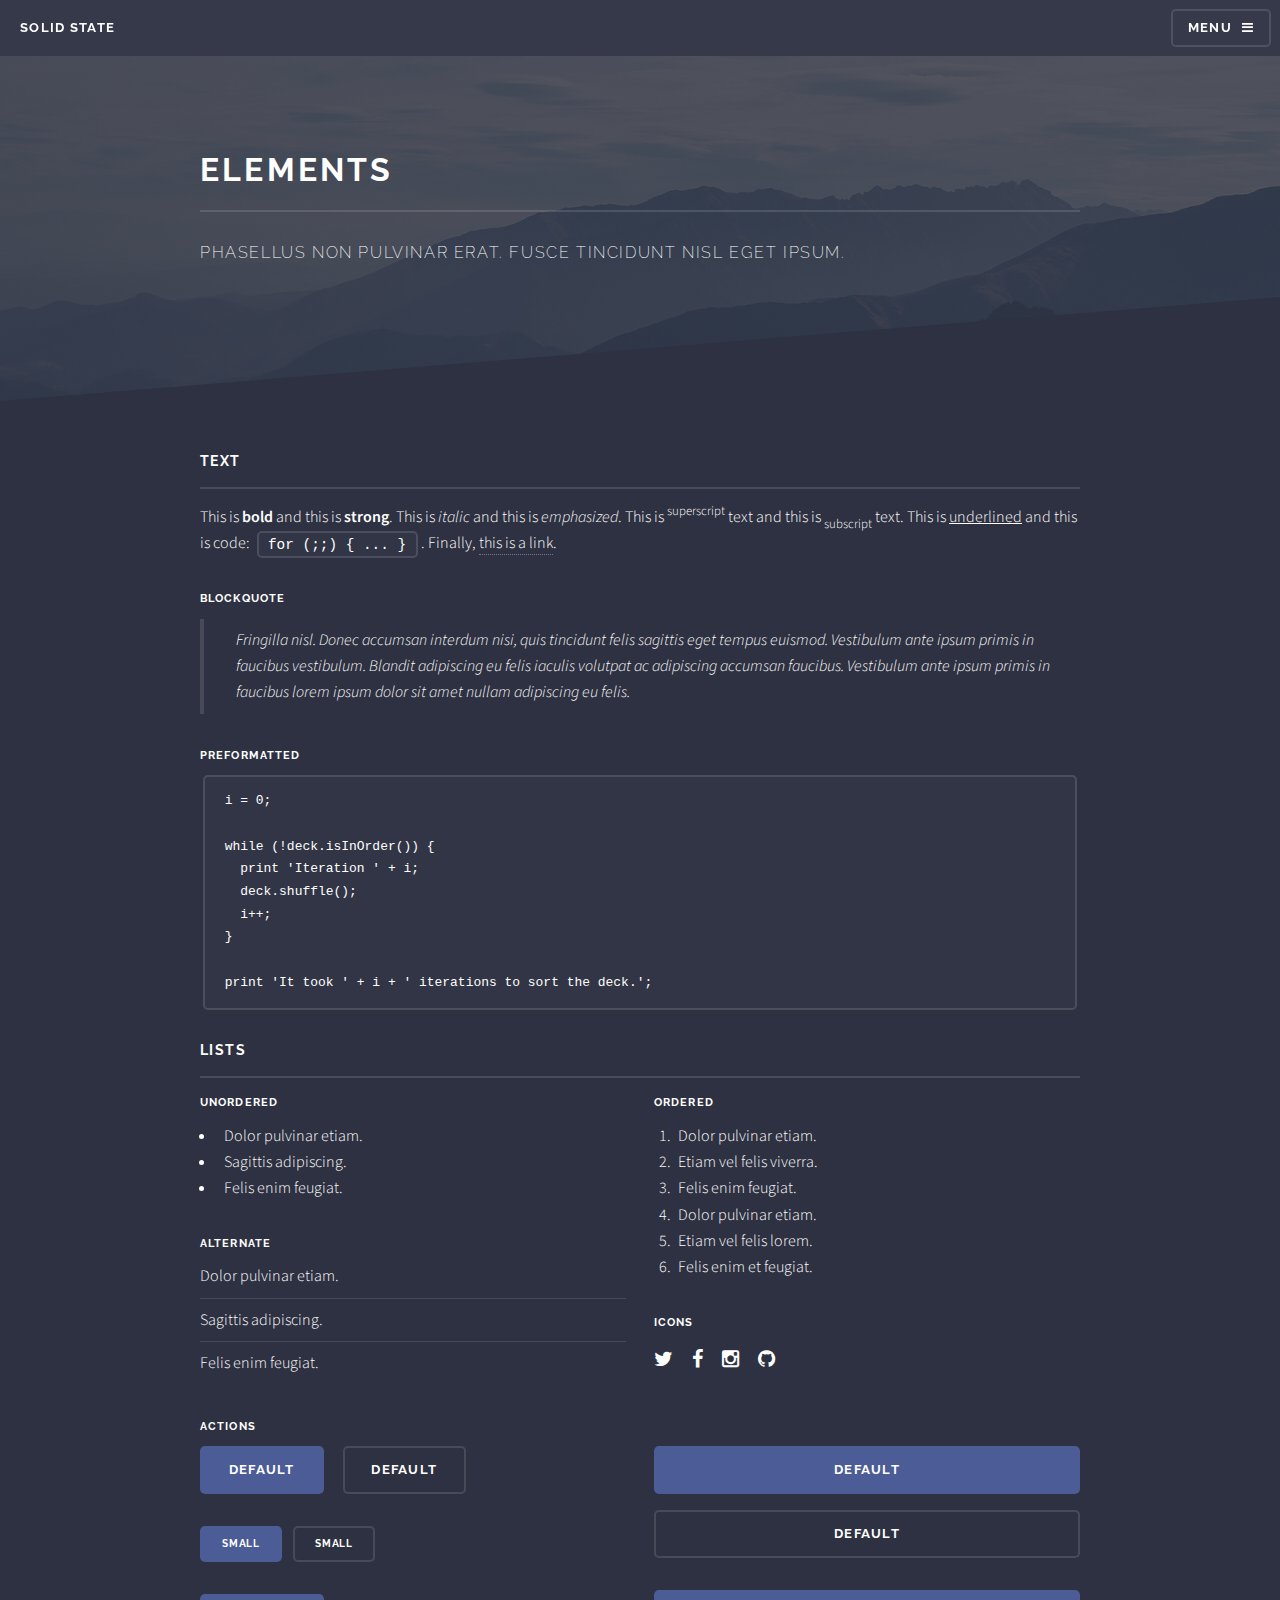
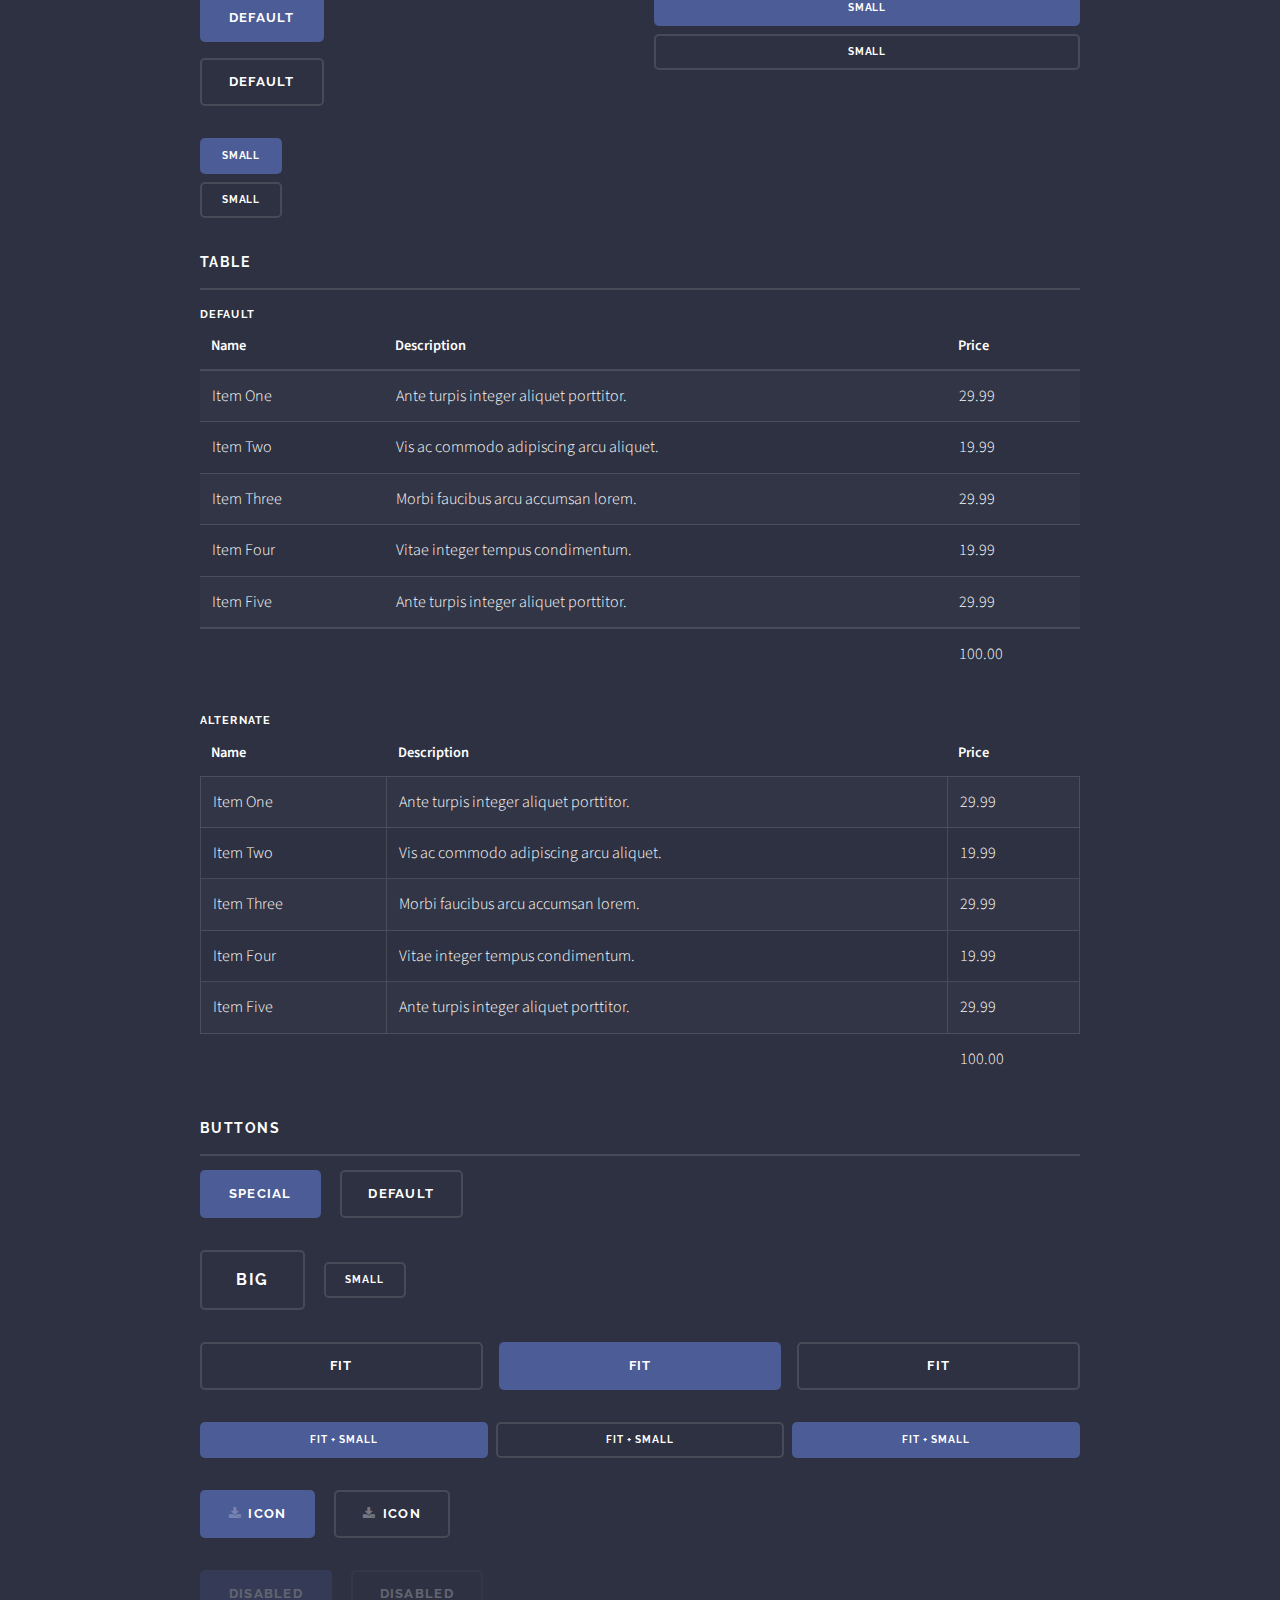
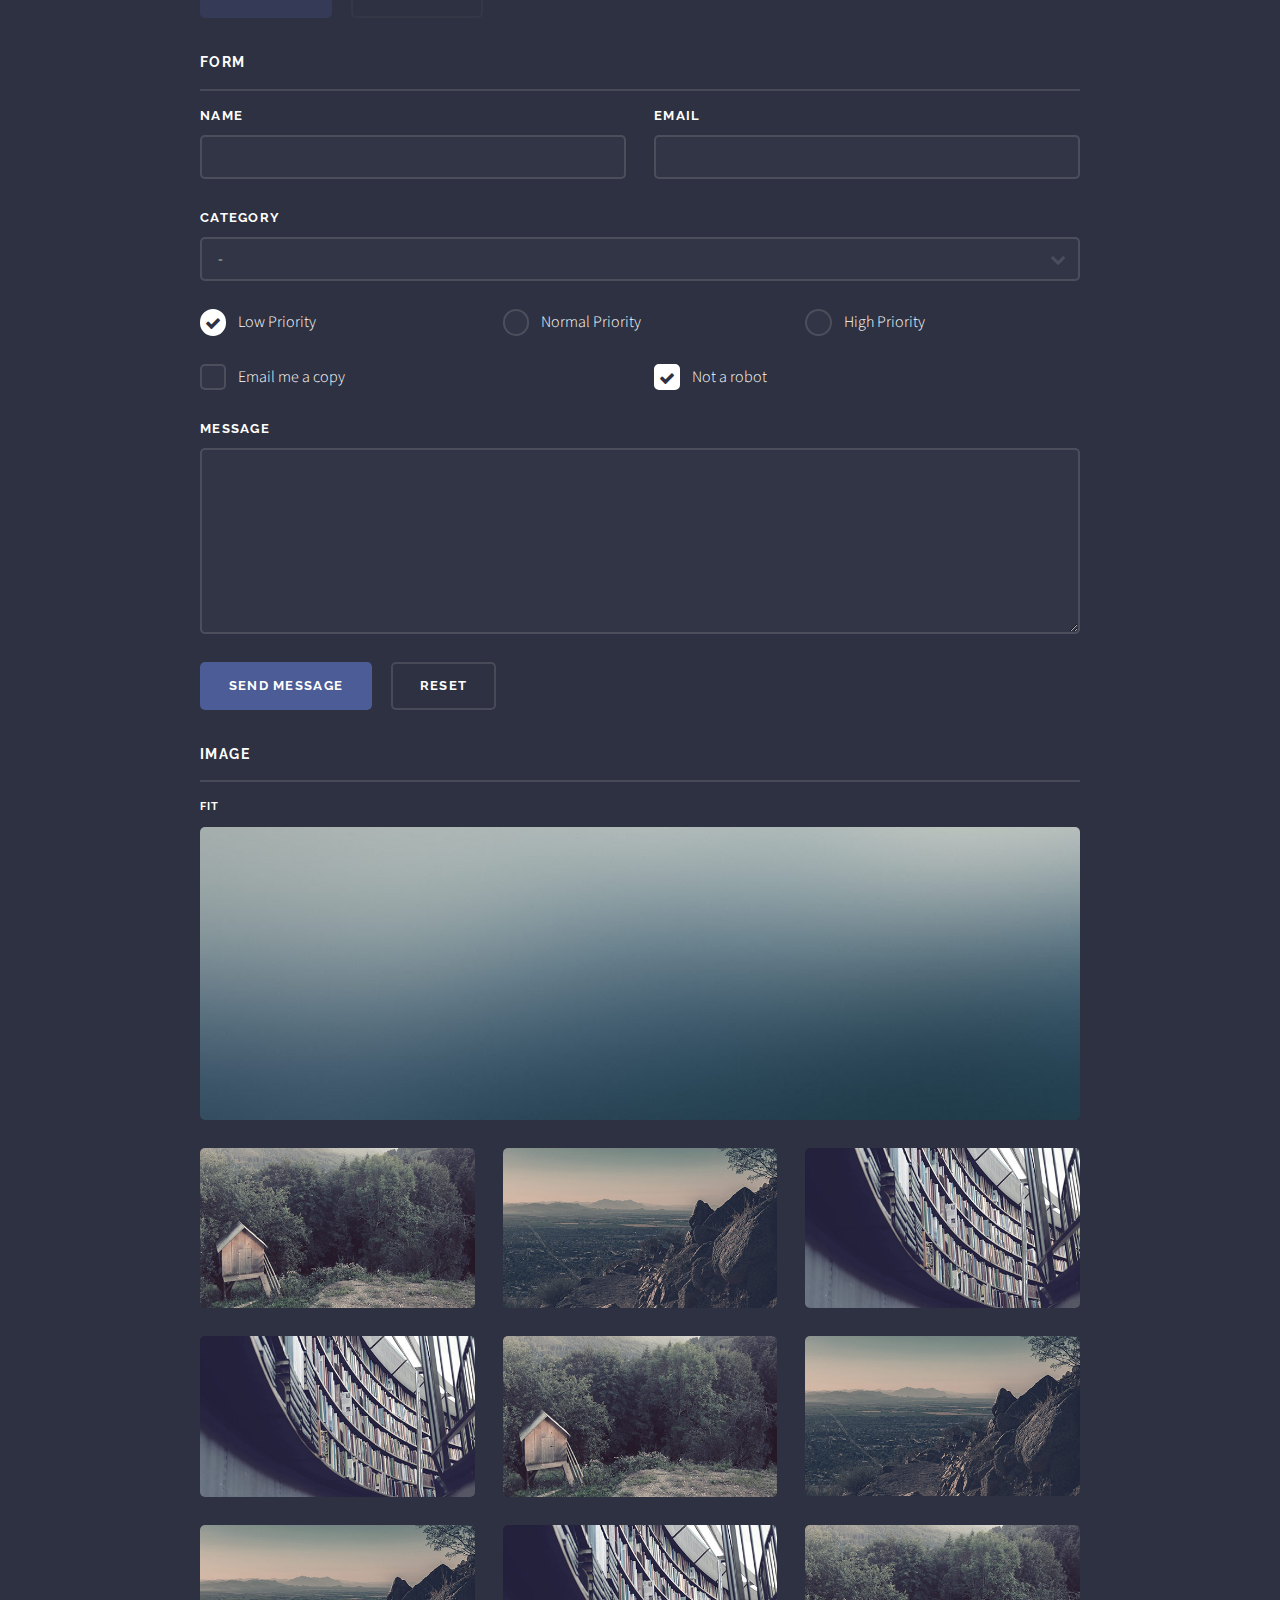
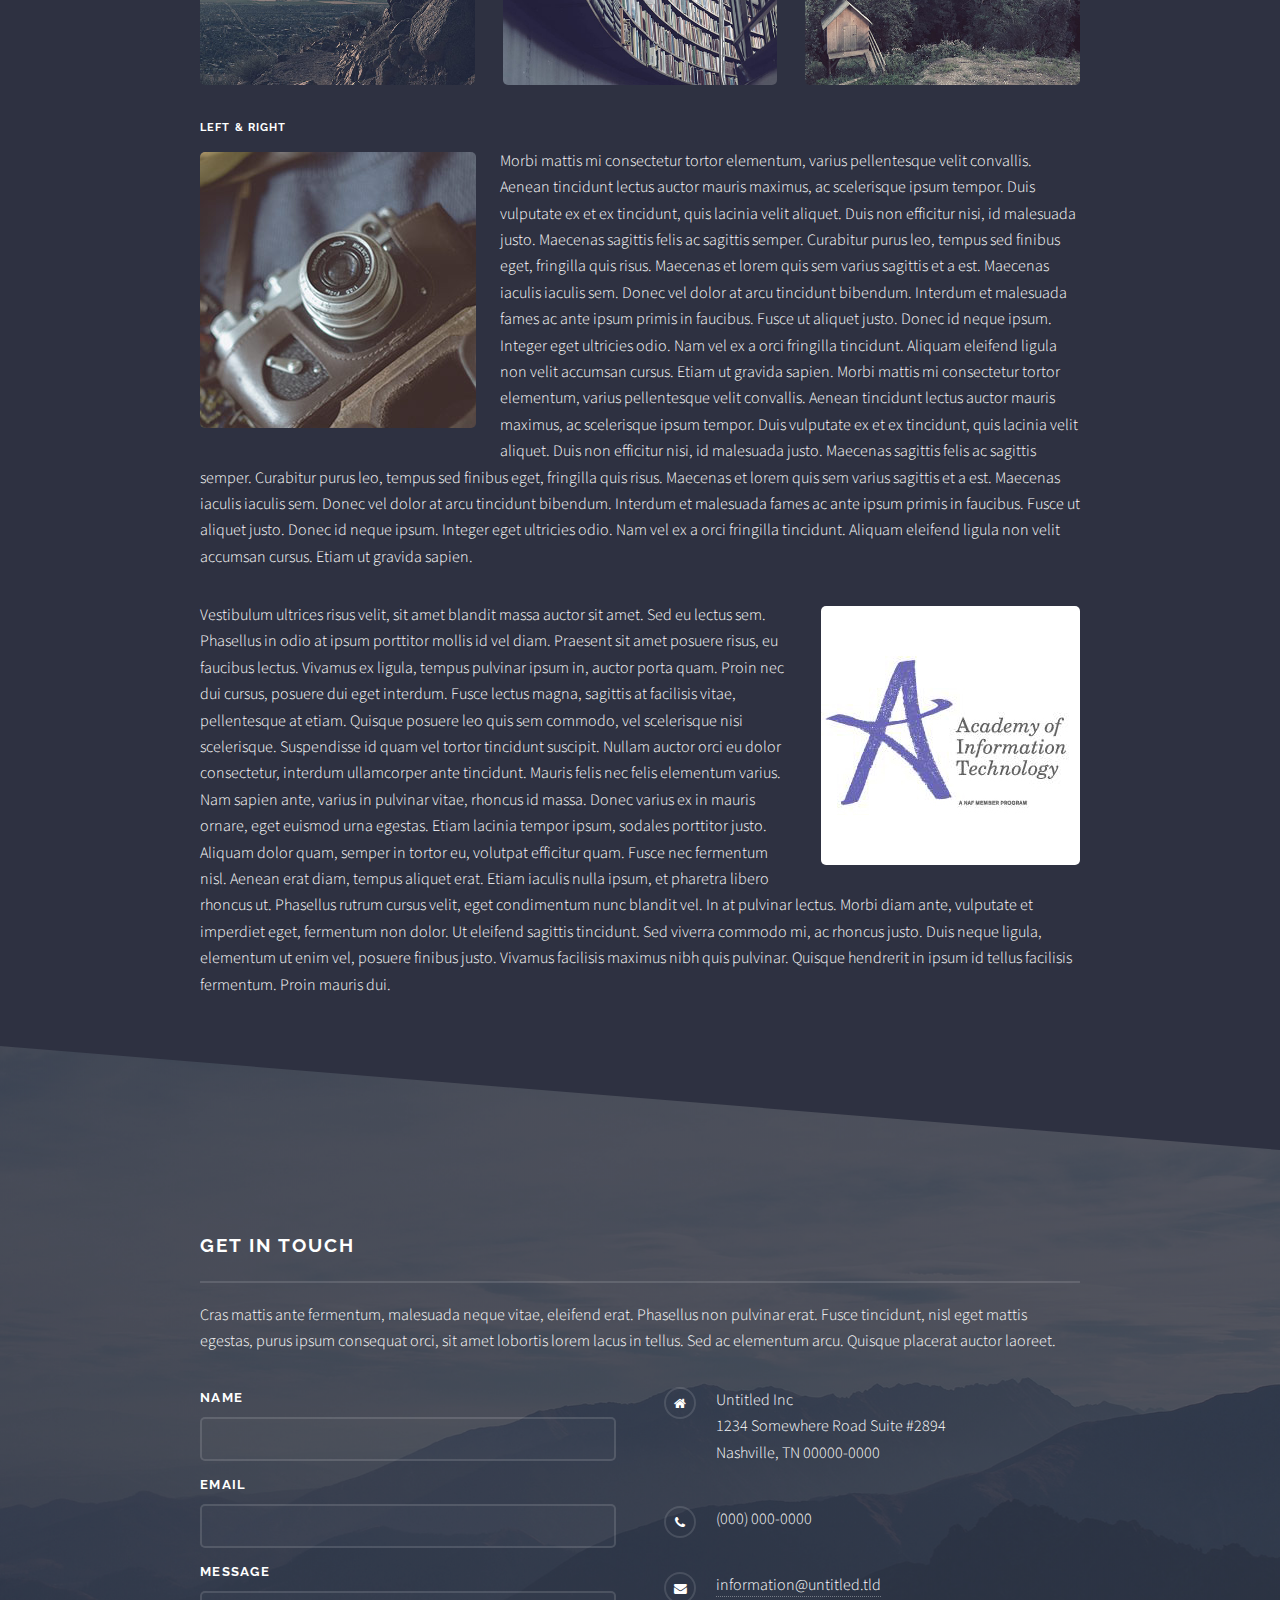
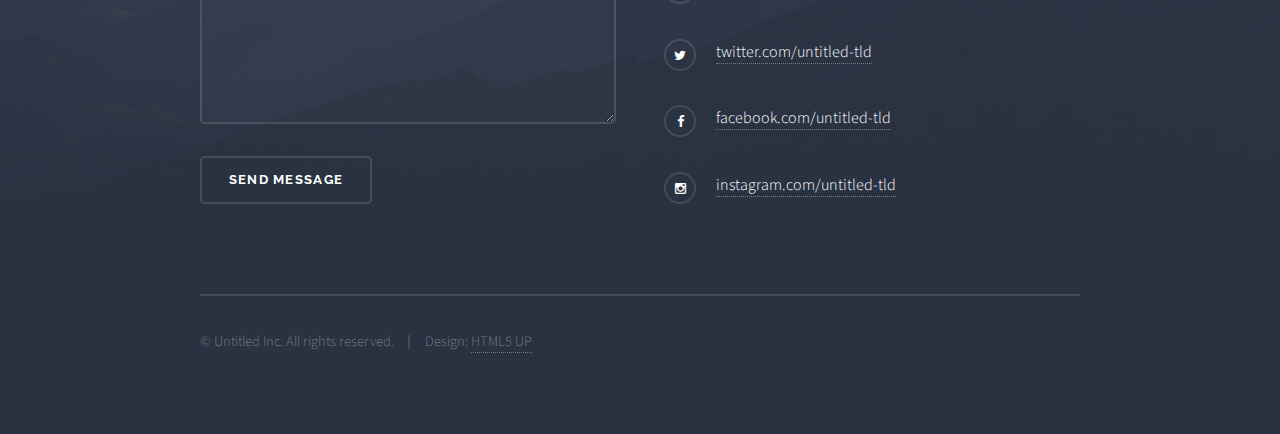
<file: elements.html>
<!DOCTYPE HTML>
<!--
	Solid State by HTML5 UP
	html5up.net | @n33co
	Free for personal and commercial use under the CCA 3.0 license (html5up.net/license)
-->
<html>
	<head>
		<title>Elements - Solid State by HTML5 UP</title>
		<meta charset="utf-8" />
		<meta name="viewport" content="width=device-width, initial-scale=1" />
		<!--[if lte IE 8]><script src="assets/js/ie/html5shiv.js"></script><![endif]-->
		<link rel="stylesheet" href="assets/css/main.css" />
		<!--[if lte IE 9]><link rel="stylesheet" href="assets/css/ie9.css" /><![endif]-->
		<!--[if lte IE 8]><link rel="stylesheet" href="assets/css/ie8.css" /><![endif]-->
	</head>
	<body>

		<!-- Page Wrapper -->
			<div id="page-wrapper">

				<!-- Header -->
					<header id="header">
						<h1><a href="index.html">Solid State</a></h1>
						<nav>
							<a href="#menu">Menu</a>
						</nav>
					</header>

				<!-- Menu -->
					<nav id="menu">
						<div class="inner">
							<h2>Menu</h2>
							<ul class="links">
								<li><a href="index.html">Home</a></li>
								<li><a href="generic.html">Generic</a></li>
								<li><a href="elements.html">Elements</a></li>
								<li><a href="#">Log In</a></li>
								<li><a href="#">Sign Up</a></li>
							</ul>
							<a href="#" class="close">Close</a>
						</div>
					</nav>

				<!-- Wrapper -->
					<section id="wrapper">
						<header>
							<div class="inner">
								<h2>Elements</h2>
								<p>Phasellus non pulvinar erat. Fusce tincidunt nisl eget ipsum.</p>
							</div>
						</header>

						<!-- Content -->
							<div class="wrapper">
								<div class="inner">

									<section>
										<h3 class="major">Text</h3>
										<p>This is <b>bold</b> and this is <strong>strong</strong>. This is <i>italic</i> and this is <em>emphasized</em>.
										This is <sup>superscript</sup> text and this is <sub>subscript</sub> text.
										This is <u>underlined</u> and this is code: <code>for (;;) { ... }</code>. Finally, <a href="#">this is a link</a>.</p>
										<h4>Blockquote</h4>
										<blockquote>Fringilla nisl. Donec accumsan interdum nisi, quis tincidunt felis sagittis eget tempus euismod. Vestibulum ante ipsum primis in faucibus vestibulum. Blandit adipiscing eu felis iaculis volutpat ac adipiscing accumsan faucibus. Vestibulum ante ipsum primis in faucibus lorem ipsum dolor sit amet nullam adipiscing eu felis.</blockquote>
										<h4>Preformatted</h4>
										<pre><code>i = 0;

while (!deck.isInOrder()) {
  print 'Iteration ' + i;
  deck.shuffle();
  i++;
}

print 'It took ' + i + ' iterations to sort the deck.';</code></pre>
									</section>

									<section>
										<h3 class="major">Lists</h3>
										<div class="row">
											<div class="6u 12u$(medium)">
												<h4>Unordered</h4>
												<ul>
													<li>Dolor pulvinar etiam.</li>
													<li>Sagittis adipiscing.</li>
													<li>Felis enim feugiat.</li>
												</ul>
												<h4>Alternate</h4>
												<ul class="alt">
													<li>Dolor pulvinar etiam.</li>
													<li>Sagittis adipiscing.</li>
													<li>Felis enim feugiat.</li>
												</ul>
											</div>
											<div class="6u$ 12u$(medium)">
												<h4>Ordered</h4>
												<ol>
													<li>Dolor pulvinar etiam.</li>
													<li>Etiam vel felis viverra.</li>
													<li>Felis enim feugiat.</li>
													<li>Dolor pulvinar etiam.</li>
													<li>Etiam vel felis lorem.</li>
													<li>Felis enim et feugiat.</li>
												</ol>
												<h4>Icons</h4>
												<ul class="icons">
													<li><a href="#" class="icon fa-twitter"><span class="label">Twitter</span></a></li>
													<li><a href="#" class="icon fa-facebook"><span class="label">Facebook</span></a></li>
													<li><a href="#" class="icon fa-instagram"><span class="label">Instagram</span></a></li>
													<li><a href="#" class="icon fa-github"><span class="label">Github</span></a></li>
												</ul>
											</div>
										</div>
										<h4>Actions</h4>
										<div class="row">
											<div class="6u 12u$(medium)">
												<ul class="actions">
													<li><a href="#" class="button special">Default</a></li>
													<li><a href="#" class="button">Default</a></li>
												</ul>
												<ul class="actions small">
													<li><a href="#" class="button special small">Small</a></li>
													<li><a href="#" class="button small">Small</a></li>
												</ul>
												<ul class="actions vertical">
													<li><a href="#" class="button special">Default</a></li>
													<li><a href="#" class="button">Default</a></li>
												</ul>
												<ul class="actions vertical small">
													<li><a href="#" class="button special small">Small</a></li>
													<li><a href="#" class="button small">Small</a></li>
												</ul>
											</div>
											<div class="6u 12u$(medium)">
												<ul class="actions vertical">
													<li><a href="#" class="button special fit">Default</a></li>
													<li><a href="#" class="button fit">Default</a></li>
												</ul>
												<ul class="actions vertical small">
													<li><a href="#" class="button special small fit">Small</a></li>
													<li><a href="#" class="button small fit">Small</a></li>
												</ul>
											</div>
										</div>
									</section>

									<section>
										<h3 class="major">Table</h3>
										<h4>Default</h4>
										<div class="table-wrapper">
											<table>
												<thead>
													<tr>
														<th>Name</th>
														<th>Description</th>
														<th>Price</th>
													</tr>
												</thead>
												<tbody>
													<tr>
														<td>Item One</td>
														<td>Ante turpis integer aliquet porttitor.</td>
														<td>29.99</td>
													</tr>
													<tr>
														<td>Item Two</td>
														<td>Vis ac commodo adipiscing arcu aliquet.</td>
														<td>19.99</td>
													</tr>
													<tr>
														<td>Item Three</td>
														<td> Morbi faucibus arcu accumsan lorem.</td>
														<td>29.99</td>
													</tr>
													<tr>
														<td>Item Four</td>
														<td>Vitae integer tempus condimentum.</td>
														<td>19.99</td>
													</tr>
													<tr>
														<td>Item Five</td>
														<td>Ante turpis integer aliquet porttitor.</td>
														<td>29.99</td>
													</tr>
												</tbody>
												<tfoot>
													<tr>
														<td colspan="2"></td>
														<td>100.00</td>
													</tr>
												</tfoot>
											</table>
										</div>

										<h4>Alternate</h4>
										<div class="table-wrapper">
											<table class="alt">
												<thead>
													<tr>
														<th>Name</th>
														<th>Description</th>
														<th>Price</th>
													</tr>
												</thead>
												<tbody>
													<tr>
														<td>Item One</td>
														<td>Ante turpis integer aliquet porttitor.</td>
														<td>29.99</td>
													</tr>
													<tr>
														<td>Item Two</td>
														<td>Vis ac commodo adipiscing arcu aliquet.</td>
														<td>19.99</td>
													</tr>
													<tr>
														<td>Item Three</td>
														<td> Morbi faucibus arcu accumsan lorem.</td>
														<td>29.99</td>
													</tr>
													<tr>
														<td>Item Four</td>
														<td>Vitae integer tempus condimentum.</td>
														<td>19.99</td>
													</tr>
													<tr>
														<td>Item Five</td>
														<td>Ante turpis integer aliquet porttitor.</td>
														<td>29.99</td>
													</tr>
												</tbody>
												<tfoot>
													<tr>
														<td colspan="2"></td>
														<td>100.00</td>
													</tr>
												</tfoot>
											</table>
										</div>
									</section>

									<section>
										<h3 class="major">Buttons</h3>
										<ul class="actions">
											<li><a href="#" class="button special">Special</a></li>
											<li><a href="#" class="button">Default</a></li>
										</ul>
										<ul class="actions">
											<li><a href="#" class="button big">Big</a></li>
											<li><a href="#" class="button small">Small</a></li>
										</ul>
										<ul class="actions fit">
											<li><a href="#" class="button fit">Fit</a></li>
											<li><a href="#" class="button special fit">Fit</a></li>
											<li><a href="#" class="button fit">Fit</a></li>
										</ul>
										<ul class="actions fit small">
											<li><a href="#" class="button special fit small">Fit + Small</a></li>
											<li><a href="#" class="button fit small">Fit + Small</a></li>
											<li><a href="#" class="button special fit small">Fit + Small</a></li>
										</ul>
										<ul class="actions">
											<li><a href="#" class="button special icon fa-download">Icon</a></li>
											<li><a href="#" class="button icon fa-download">Icon</a></li>
										</ul>
										<ul class="actions">
											<li><span class="button special disabled">Disabled</span></li>
											<li><span class="button disabled">Disabled</span></li>
										</ul>
									</section>

									<section>
										<h3 class="major">Form</h3>
										<form method="post" action="#">
											<div class="row uniform">
												<div class="6u 12u$(xsmall)">
													<label for="demo-name">Name</label>
													<input type="text" name="demo-name" id="demo-name" value="" />
												</div>
												<div class="6u$ 12u$(xsmall)">
													<label for="demo-email">Email</label>
													<input type="email" name="demo-email" id="demo-email" value="" />
												</div>
												<div class="12u$">
													<label for="demo-category">Category</label>
													<div class="select-wrapper">
														<select name="demo-category" id="demo-category">
															<option value="">-</option>
															<option value="1">Manufacturing</option>
															<option value="1">Shipping</option>
															<option value="1">Administration</option>
															<option value="1">Human Resources</option>
														</select>
													</div>
												</div>
												<div class="4u 12u$(small)">
													<input type="radio" id="demo-priority-low" name="demo-priority" checked>
													<label for="demo-priority-low">Low Priority</label>
												</div>
												<div class="4u 12u$(small)">
													<input type="radio" id="demo-priority-normal" name="demo-priority">
													<label for="demo-priority-normal">Normal Priority</label>
												</div>
												<div class="4u$ 12u$(small)">
													<input type="radio" id="demo-priority-high" name="demo-priority">
													<label for="demo-priority-high">High Priority</label>
												</div>
												<div class="6u 12u$(small)">
													<input type="checkbox" id="demo-copy" name="demo-copy">
													<label for="demo-copy">Email me a copy</label>
												</div>
												<div class="6u$ 12u$(small)">
													<input type="checkbox" id="demo-human" name="demo-human" checked>
													<label for="demo-human">Not a robot</label>
												</div>
												<div class="12u$">
													<label for="demo-message">Message</label>
													<textarea name="demo-message" id="demo-message" rows="6"></textarea>
												</div>
												<div class="12u$">
													<ul class="actions">
														<li><input type="submit" value="Send Message" class="special" /></li>
														<li><input type="reset" value="Reset" /></li>
													</ul>
												</div>
											</div>
										</form>
									</section>

									<section>
										<h3 class="major">Image</h3>
										<h4>Fit</h4>
										<div class="box alt">
											<div class="row uniform">
												<div class="12u$"><span class="image fit"><img src="images/pic08.jpg" alt="" /></span></div>
												<div class="4u"><span class="image fit"><img src="images/pic05.jpg" alt="" /></span></div>
												<div class="4u"><span class="image fit"><img src="images/pic06.jpg" alt="" /></span></div>
												<div class="4u$"><span class="image fit"><img src="images/pic07.jpg" alt="" /></span></div>
												<div class="4u"><span class="image fit"><img src="images/pic07.jpg" alt="" /></span></div>
												<div class="4u"><span class="image fit"><img src="images/pic05.jpg" alt="" /></span></div>
												<div class="4u$"><span class="image fit"><img src="images/pic06.jpg" alt="" /></span></div>
												<div class="4u"><span class="image fit"><img src="images/pic06.jpg" alt="" /></span></div>
												<div class="4u"><span class="image fit"><img src="images/pic07.jpg" alt="" /></span></div>
												<div class="4u$"><span class="image fit"><img src="images/pic05.jpg" alt="" /></span></div>
											</div>
										</div>
										<h4>Left &amp; Right</h4>
										<p><span class="image left"><img src="images/pic01.jpg" alt="" /></span>Morbi mattis mi consectetur tortor elementum, varius pellentesque velit convallis. Aenean tincidunt lectus auctor mauris maximus, ac scelerisque ipsum tempor. Duis vulputate ex et ex tincidunt, quis lacinia velit aliquet. Duis non efficitur nisi, id malesuada justo. Maecenas sagittis felis ac sagittis semper. Curabitur purus leo, tempus sed finibus eget, fringilla quis risus. Maecenas et lorem quis sem varius sagittis et a est. Maecenas iaculis iaculis sem. Donec vel dolor at arcu tincidunt bibendum. Interdum et malesuada fames ac ante ipsum primis in faucibus. Fusce ut aliquet justo. Donec id neque ipsum. Integer eget ultricies odio. Nam vel ex a orci fringilla tincidunt. Aliquam eleifend ligula non velit accumsan cursus. Etiam ut gravida sapien. Morbi mattis mi consectetur tortor elementum, varius pellentesque velit convallis. Aenean tincidunt lectus auctor mauris maximus, ac scelerisque ipsum tempor. Duis vulputate ex et ex tincidunt, quis lacinia velit aliquet. Duis non efficitur nisi, id malesuada justo. Maecenas sagittis felis ac sagittis semper. Curabitur purus leo, tempus sed finibus eget, fringilla quis risus. Maecenas et lorem quis sem varius sagittis et a est. Maecenas iaculis iaculis sem. Donec vel dolor at arcu tincidunt bibendum. Interdum et malesuada fames ac ante ipsum primis in faucibus. Fusce ut aliquet justo. Donec id neque ipsum. Integer eget ultricies odio. Nam vel ex a orci fringilla tincidunt. Aliquam eleifend ligula non velit accumsan cursus. Etiam ut gravida sapien.</p>
										<p><span class="image right"><img src="images/pic02.jpg" alt="" /></span>Vestibulum ultrices risus velit, sit amet blandit massa auctor sit amet. Sed eu lectus sem. Phasellus in odio at ipsum porttitor mollis id vel diam. Praesent sit amet posuere risus, eu faucibus lectus. Vivamus ex ligula, tempus pulvinar ipsum in, auctor porta quam. Proin nec dui cursus, posuere dui eget interdum. Fusce lectus magna, sagittis at facilisis vitae, pellentesque at etiam. Quisque posuere leo quis sem commodo, vel scelerisque nisi scelerisque. Suspendisse id quam vel tortor tincidunt suscipit. Nullam auctor orci eu dolor consectetur, interdum ullamcorper ante tincidunt. Mauris felis nec felis elementum varius. Nam sapien ante, varius in pulvinar vitae, rhoncus id massa. Donec varius ex in mauris ornare, eget euismod urna egestas. Etiam lacinia tempor ipsum, sodales porttitor justo. Aliquam dolor quam, semper in tortor eu, volutpat efficitur quam. Fusce nec fermentum nisl. Aenean erat diam, tempus aliquet erat. Etiam iaculis nulla ipsum, et pharetra libero rhoncus ut. Phasellus rutrum cursus velit, eget condimentum nunc blandit vel. In at pulvinar lectus. Morbi diam ante, vulputate et imperdiet eget, fermentum non dolor. Ut eleifend sagittis tincidunt. Sed viverra commodo mi, ac rhoncus justo. Duis neque ligula, elementum ut enim vel, posuere finibus justo. Vivamus facilisis maximus nibh quis pulvinar. Quisque hendrerit in ipsum id tellus facilisis fermentum. Proin mauris dui.</p>
									</section>

								</div>
							</div>

					</section>

				<!-- Footer -->
					<section id="footer">
						<div class="inner">
							<h2 class="major">Get in touch</h2>
							<p>Cras mattis ante fermentum, malesuada neque vitae, eleifend erat. Phasellus non pulvinar erat. Fusce tincidunt, nisl eget mattis egestas, purus ipsum consequat orci, sit amet lobortis lorem lacus in tellus. Sed ac elementum arcu. Quisque placerat auctor laoreet.</p>
							<form method="post" action="#">
								<div class="field">
									<label for="name">Name</label>
									<input type="text" name="name" id="name" />
								</div>
								<div class="field">
									<label for="email">Email</label>
									<input type="email" name="email" id="email" />
								</div>
								<div class="field">
									<label for="message">Message</label>
									<textarea name="message" id="message" rows="4"></textarea>
								</div>
								<ul class="actions">
									<li><input type="submit" value="Send Message" /></li>
								</ul>
							</form>
							<ul class="contact">
								<li class="fa-home">
									Untitled Inc<br />
									1234 Somewhere Road Suite #2894<br />
									Nashville, TN 00000-0000
								</li>
								<li class="fa-phone">(000) 000-0000</li>
								<li class="fa-envelope"><a href="#">information@untitled.tld</a></li>
								<li class="fa-twitter"><a href="#">twitter.com/untitled-tld</a></li>
								<li class="fa-facebook"><a href="#">facebook.com/untitled-tld</a></li>
								<li class="fa-instagram"><a href="#">instagram.com/untitled-tld</a></li>
							</ul>
							<ul class="copyright">
								<li>&copy; Untitled Inc. All rights reserved.</li><li>Design: <a href="http://html5up.net">HTML5 UP</a></li>
							</ul>
						</div>
					</section>

			</div>

		<!-- Scripts -->
			<script src="assets/js/skel.min.js"></script>
			<script src="assets/js/jquery.min.js"></script>
			<script src="assets/js/jquery.scrollex.min.js"></script>
			<script src="assets/js/util.js"></script>
			<!--[if lte IE 8]><script src="assets/js/ie/respond.min.js"></script><![endif]-->
			<script src="assets/js/main.js"></script>

	</body>
</html>
</file>
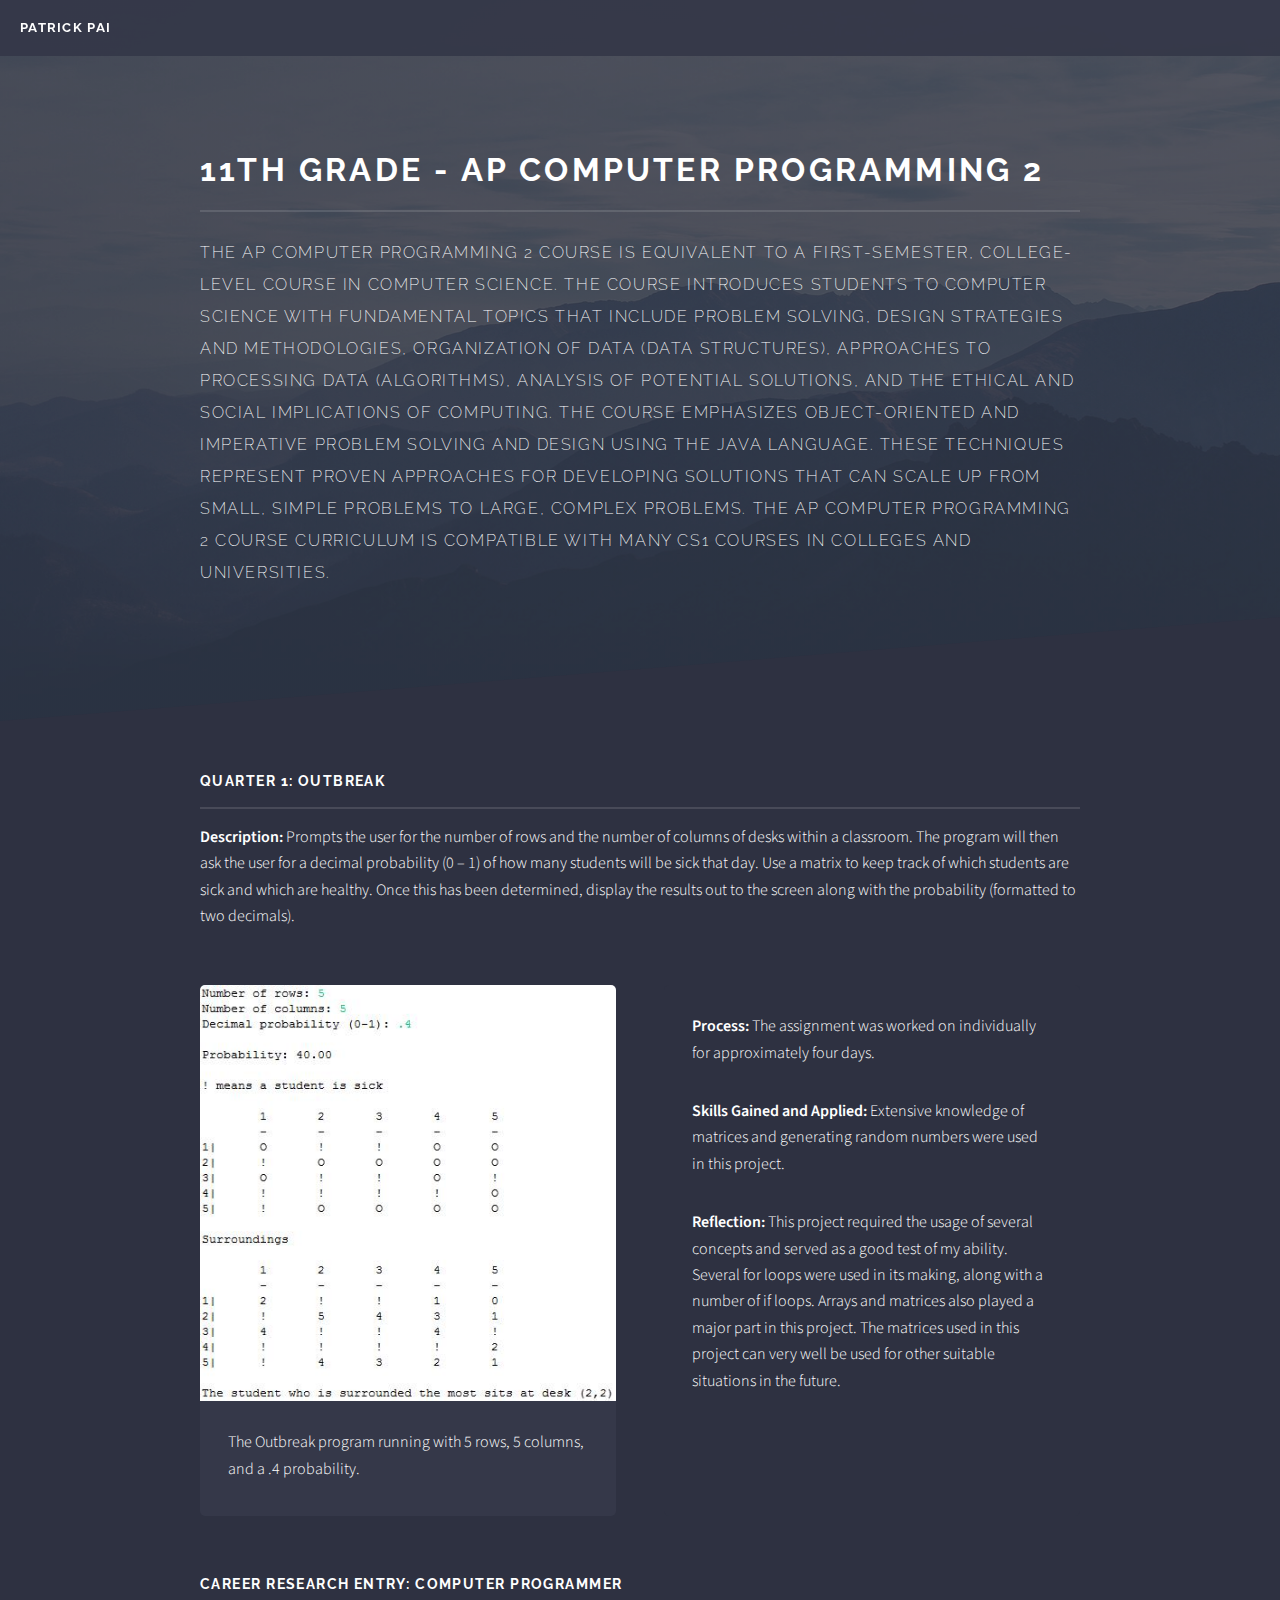
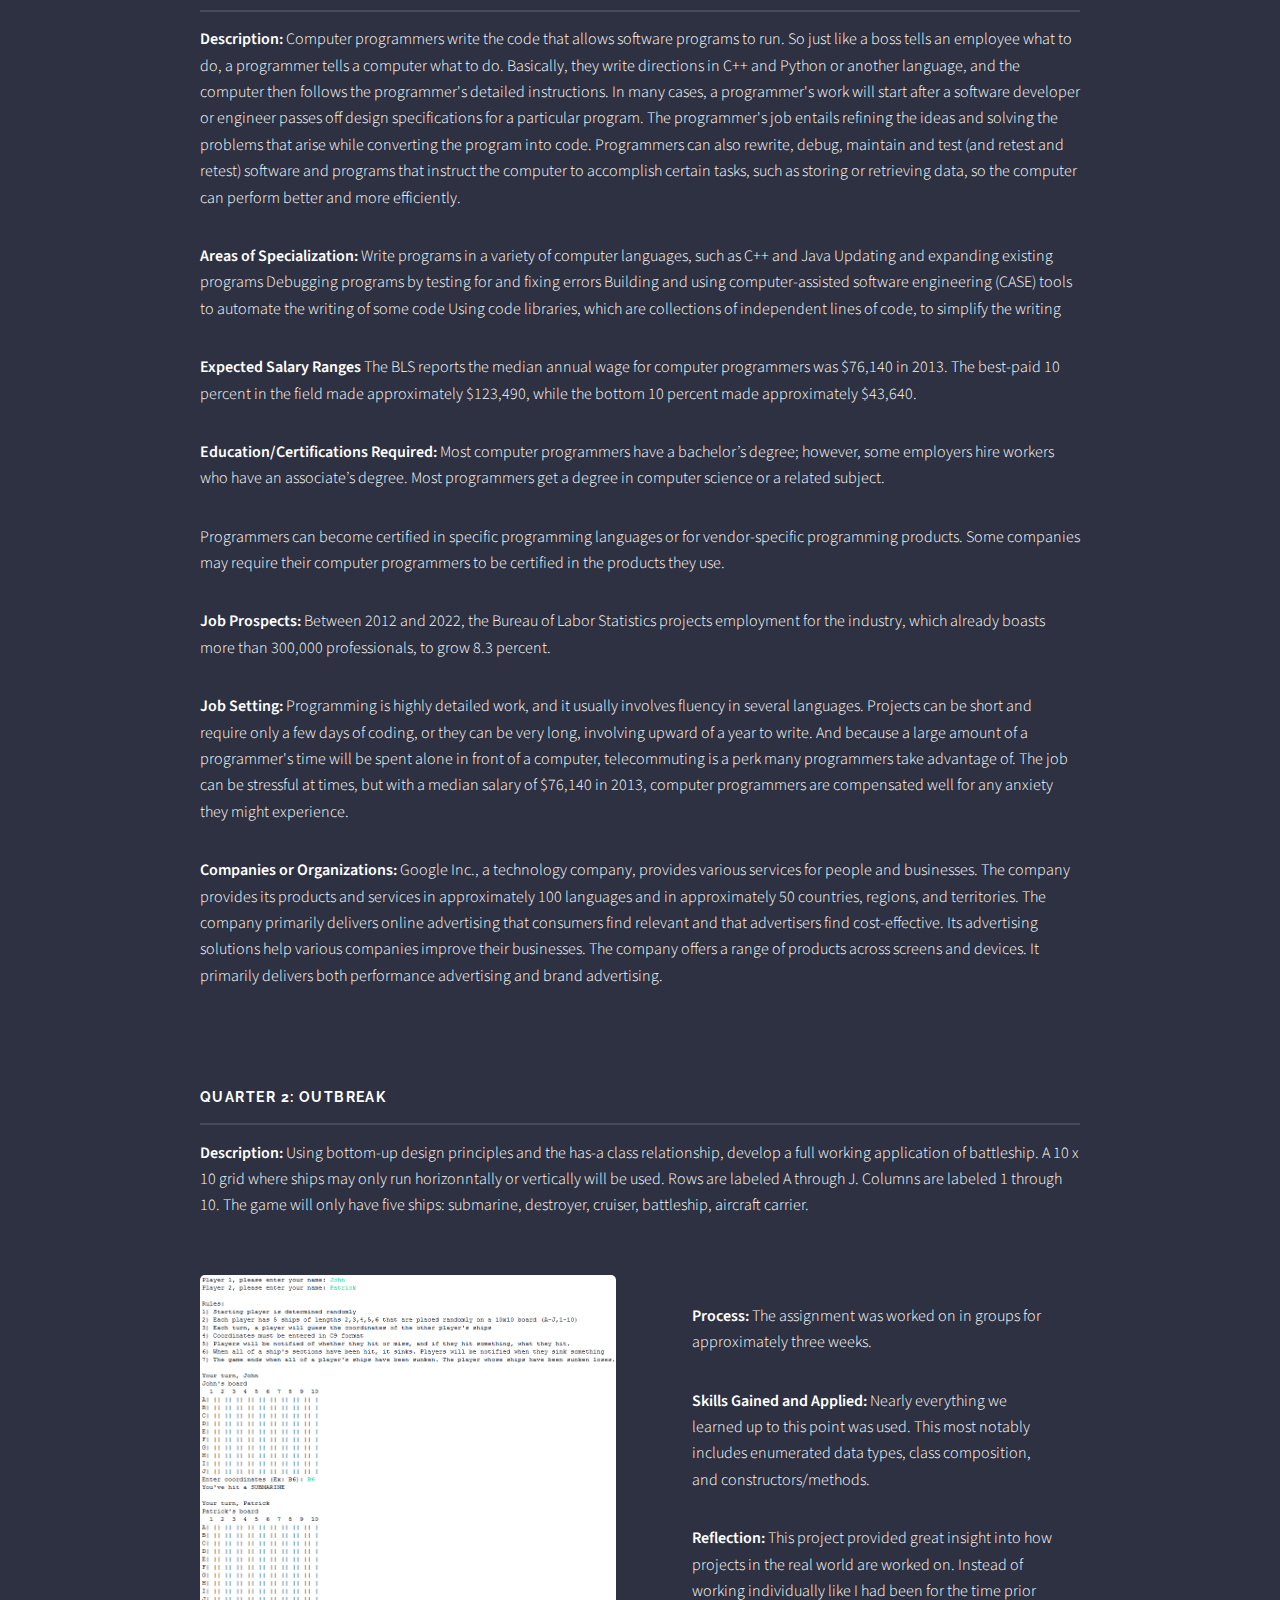
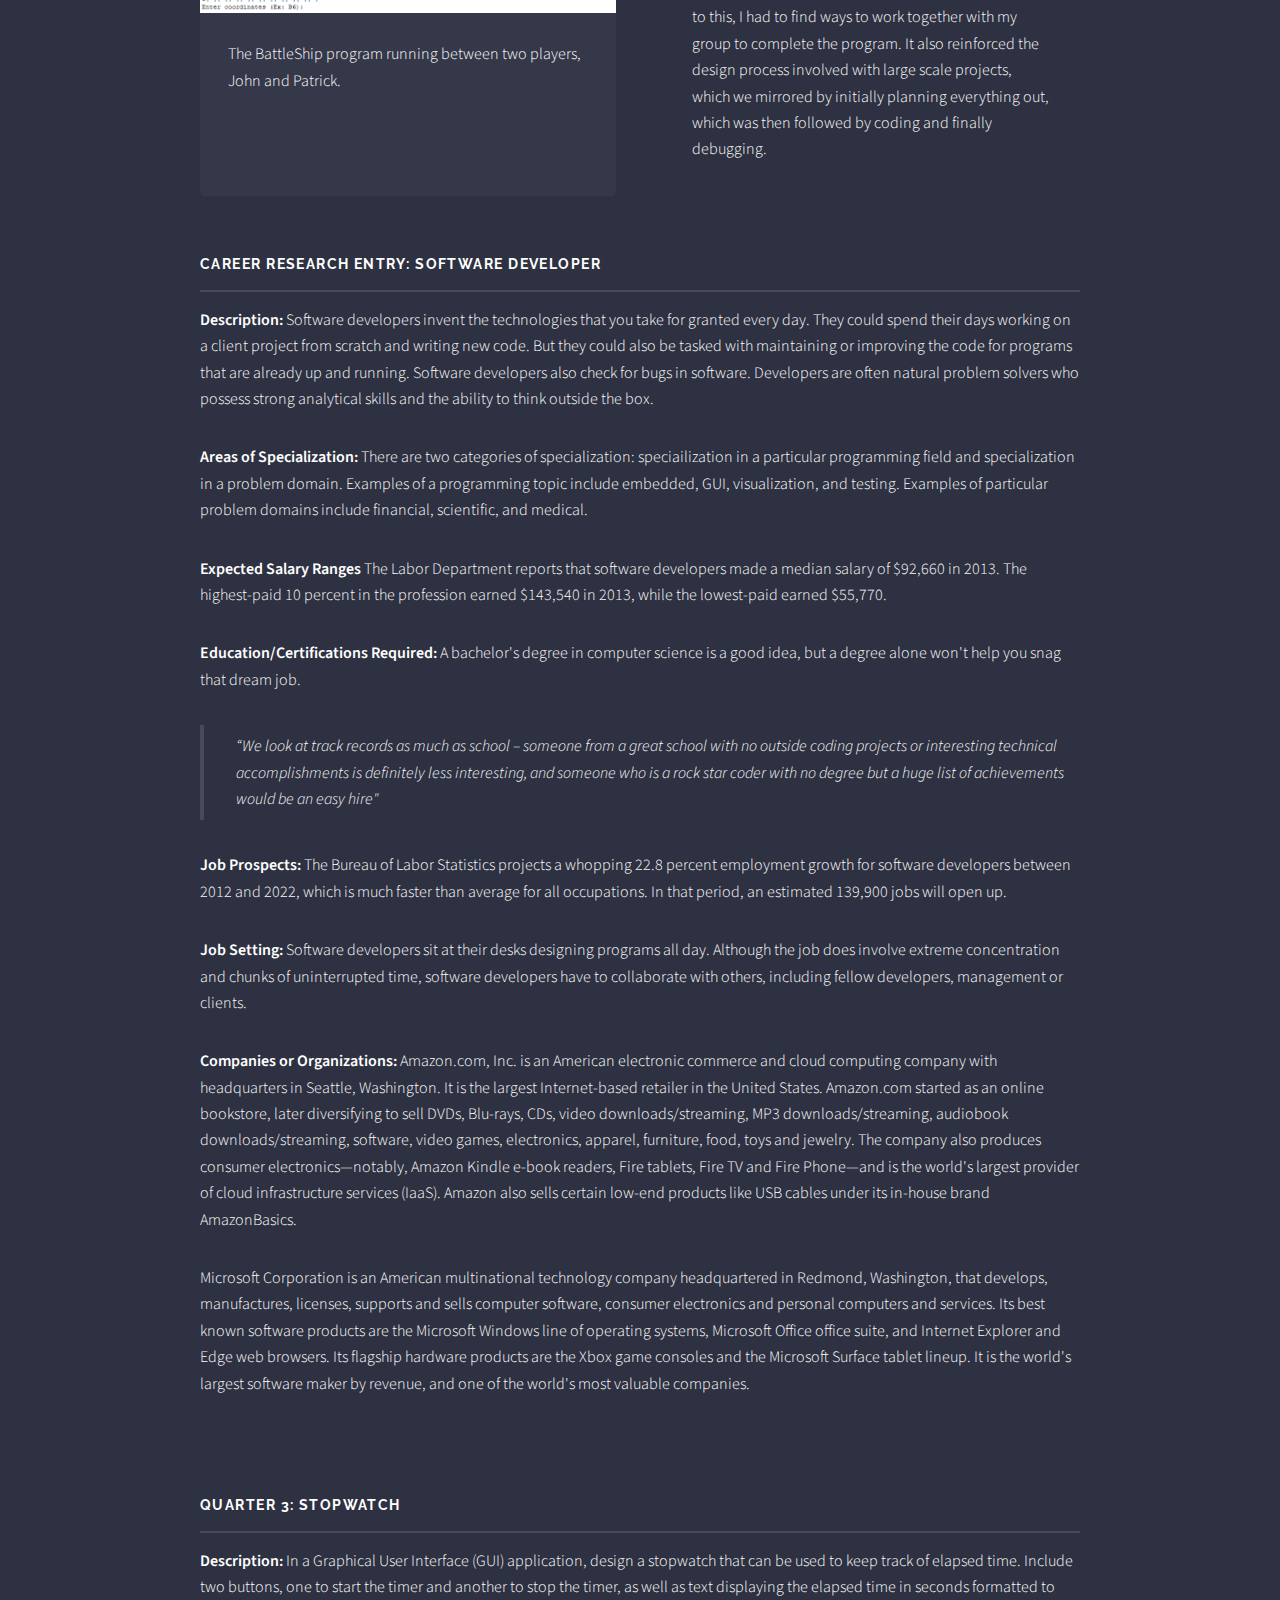
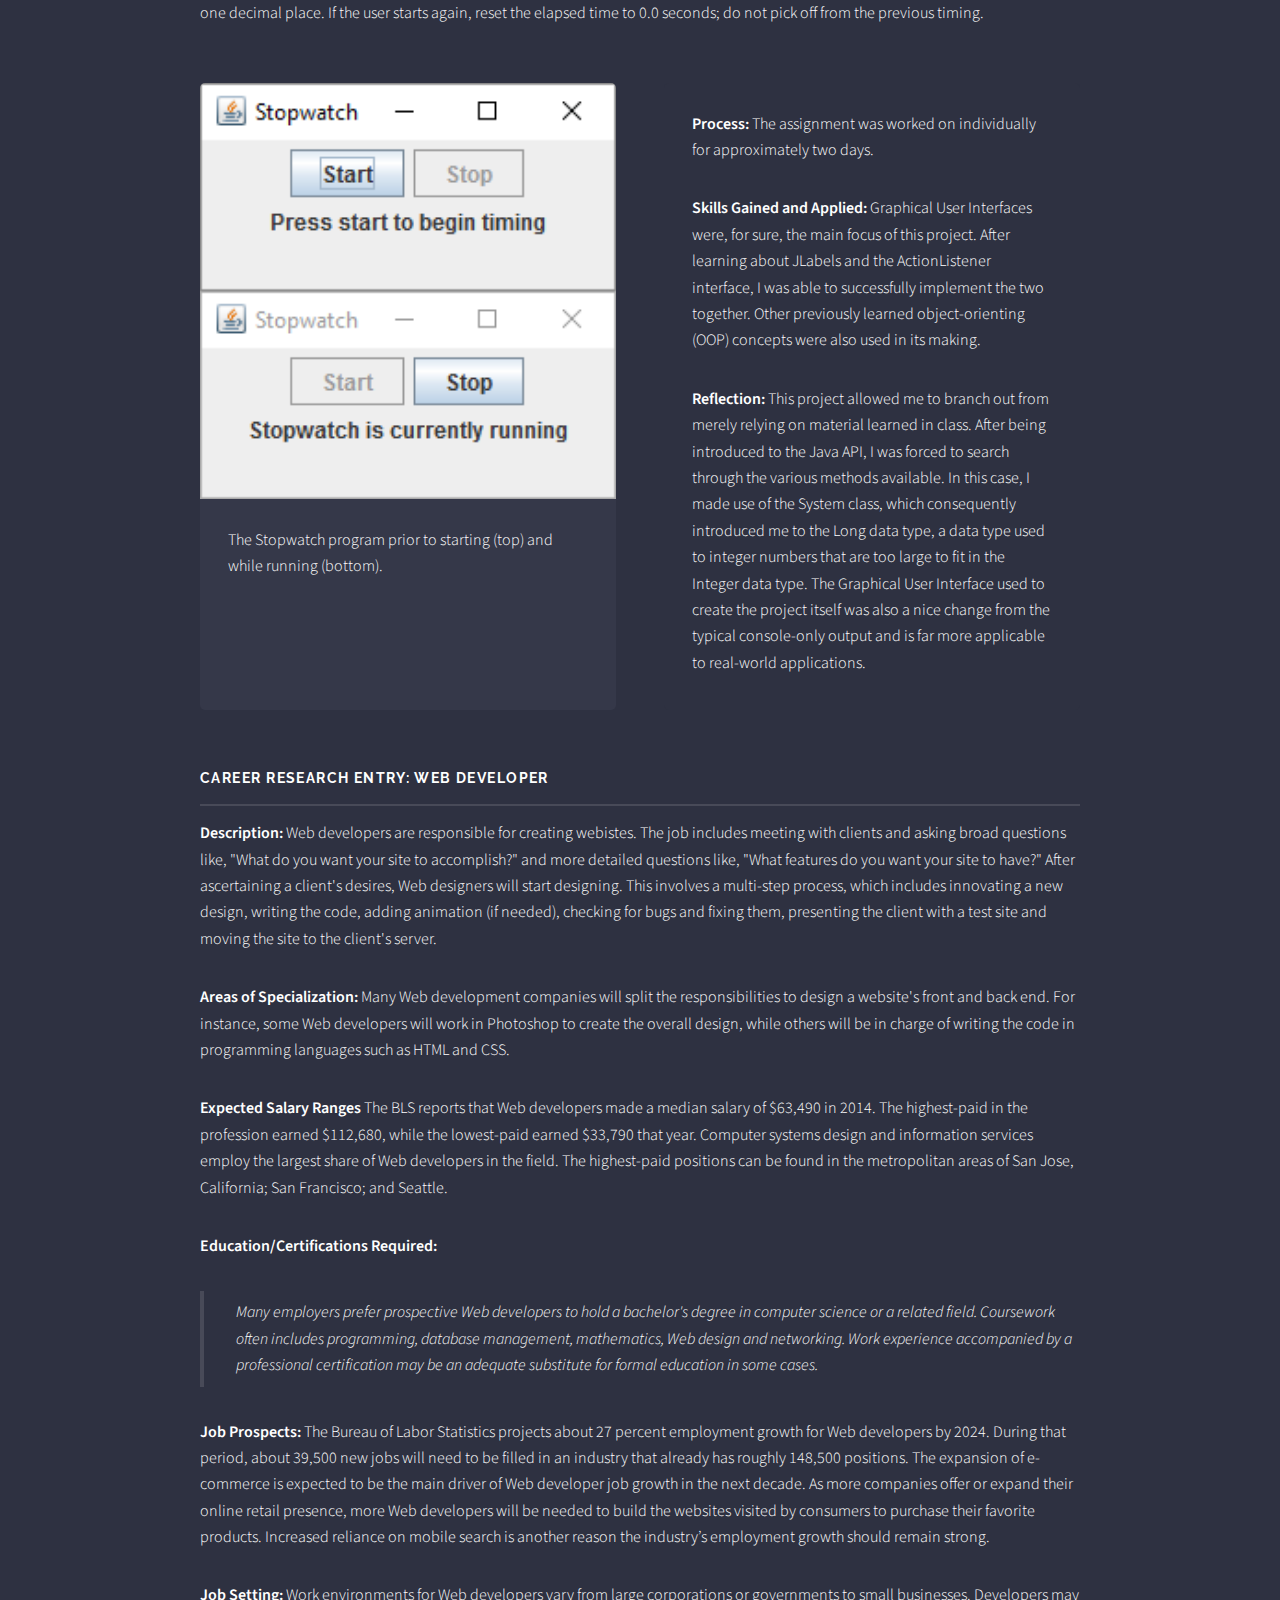
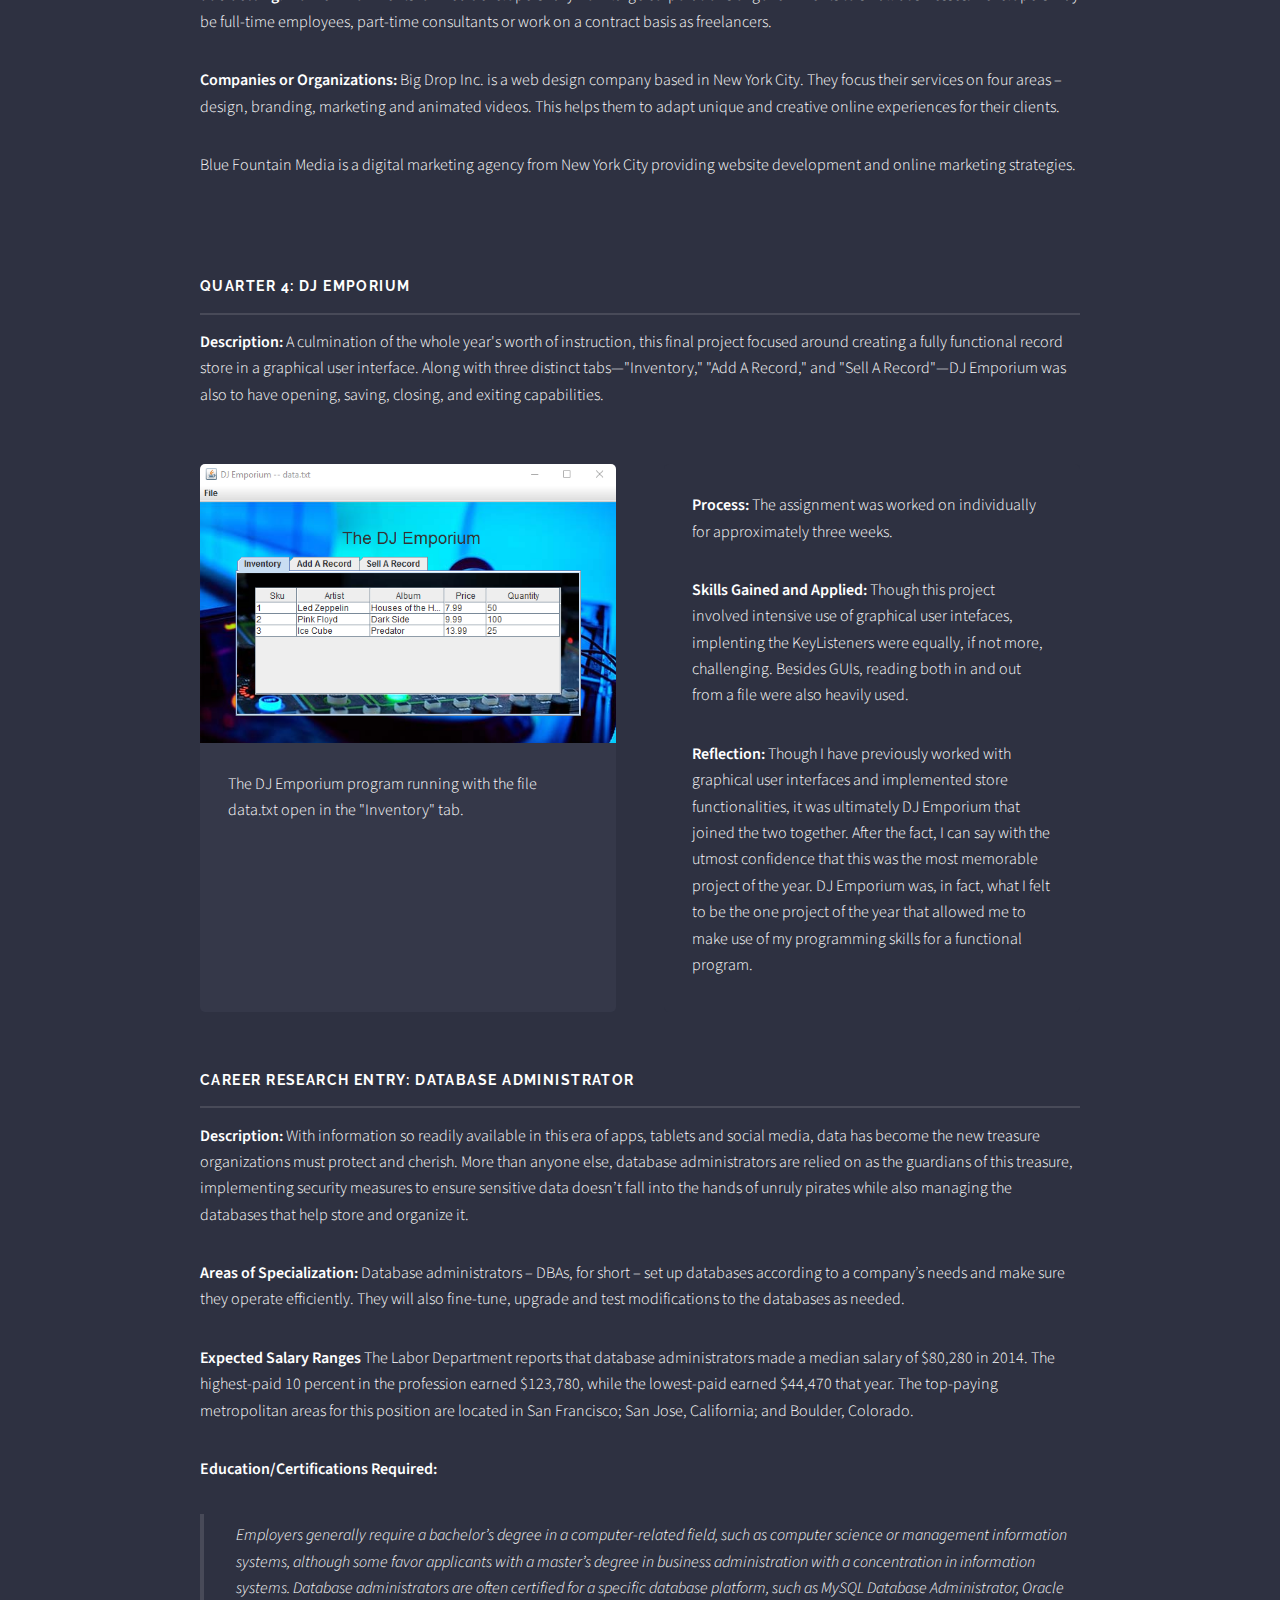
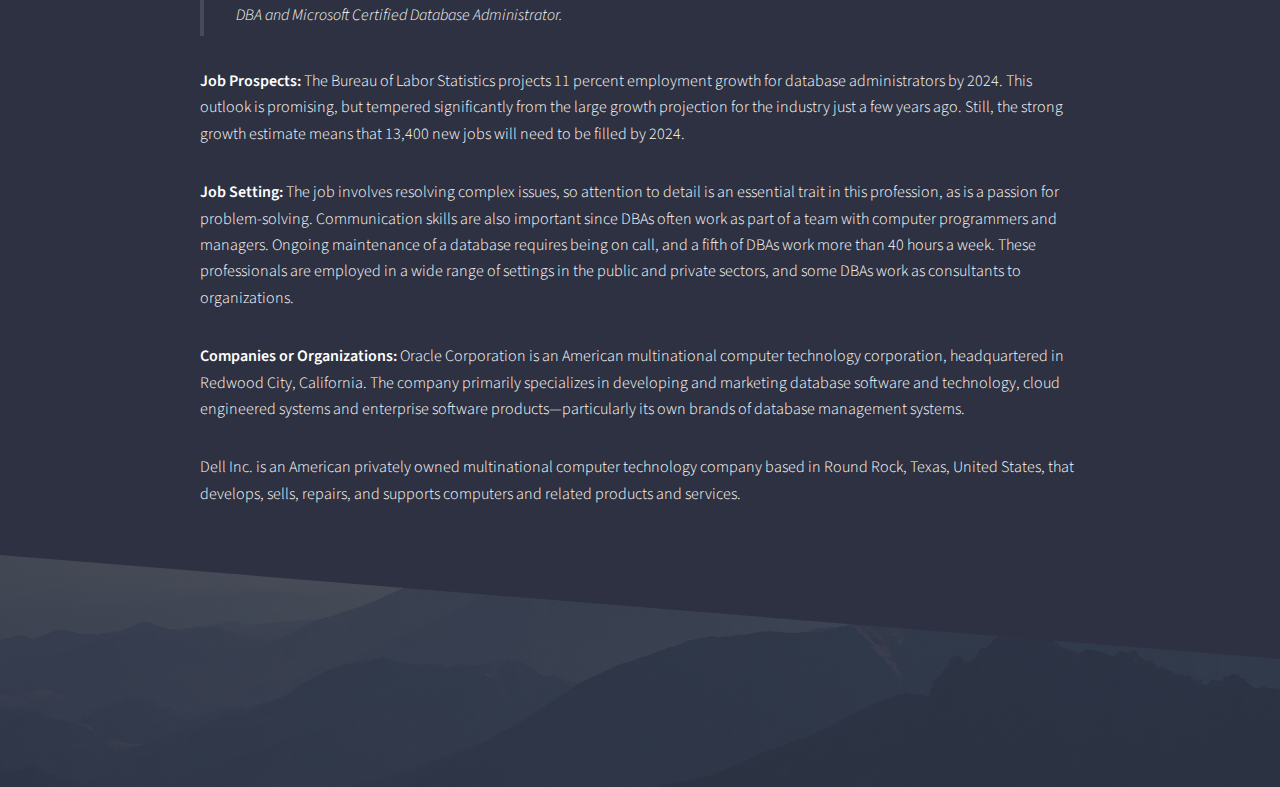
<file: eleventh-grade.html>
<!DOCTYPE HTML>
<!--
	Solid State by HTML5 UP
	html5up.net | @n33co
	Free for personal and commercial use under the CCA 3.0 license (html5up.net/license)
-->
<html>

<head>
	<title>11th Grade - AP Computer Programming 2</title>
	<meta charset="utf-8" />
	<meta name="viewport" content="width=device-width, initial-scale=1" />
	<!--[if lte IE 8]><script src="assets/js/ie/html5shiv.js"></script><![endif]-->
	<link rel="stylesheet" href="assets/css/main.css" />
	<!--[if lte IE 9]><link rel="stylesheet" href="assets/css/ie9.css" /><![endif]-->
	<!--[if lte IE 8]><link rel="stylesheet" href="assets/css/ie8.css" /><![endif]-->
</head>

<body>

	<!-- Page Wrapper -->
	<div id="page-wrapper">

		<!-- Header -->
		<header id="header">
			<h1><a href="index.html">Patrick Pai</a></h1>
			<!--
						<nav>
							<a href="#menu">Menu</a>
						</nav>
-->
		</header>

		<!-- Menu -->
		<nav id="menu">
			<div class="inner">
				<h2>Menu</h2>
				<ul class="links">
					<li><a href="index.html">Home</a></li>
					<li><a href="generic.html">Generic</a></li>
					<li><a href="elements.html">Elements</a></li>
				</ul>
				<a href="#" class="close">Close</a>
			</div>
		</nav>

		<!-- Wrapper -->
		<section id="wrapper">
			<header>
				<div class="inner">
					<h2>11th Grade - AP Computer Programming 2</h2>
					<p>The AP Computer Programming 2 course is equivalent to a first-semester, college-level course in computer science. The course introduces students to computer science with fundamental topics that include problem solving, design strategies and methodologies, organization of data (data structures), approaches to processing data (algorithms), analysis of potential solutions, and the ethical and social implications of computing. The course emphasizes object-oriented and imperative problem solving and design using the Java language. These techniques represent proven approaches for developing solutions that can scale up from small, simple problems to large, complex problems. The AP Computer Programming 2 course curriculum is compatible with many CS1 courses in colleges and universities.</p>
				</div>
			</header>

			<!-- Content -->
			<div class="wrapper">
				<div class="inner">
					<h3 class="major">Quarter 1: Outbreak</h3>
					<p><b>Description: </b>Prompts the user for the number of rows and the number of columns of desks within a classroom. The program will then ask the user for a decimal probability (0 – 1) of how many students will be sick that day. Use a matrix to keep track of which students are sick and which are healthy. Once this has been determined, display the results out to the screen along with the probability (formatted to two decimals).</p>

					<section class="features">
						<article>
							<a href="#" class="image"><img src="images/outbreak.jpg" alt="" /></a>
							<p>The Outbreak program running with 5 rows, 5 columns, and a .4 probability.</p>
						</article>
						<article style="background-color:#2e3141;">
							<p><b>Process: </b>The assignment was worked on individually for approximately four days.</p>
							<p><b>Skills Gained and Applied: </b>Extensive knowledge of matrices and generating random numbers were used in this project.</p>
							<p><b>Reflection: </b>This project required the usage of several concepts and served as a good test of my ability. Several for loops were used in its making, along with a number of if loops. Arrays and matrices also played a major part in this project. The matrices used in this project can very well be used for other suitable situations in the future.</p>
						</article>
					</section>
					<h3 class="major">Career Research Entry: Computer Programmer</h3>
					<p><b>Description: </b>Computer programmers write the code that allows software programs to run. So just like a boss tells an employee what to do, a programmer tells a computer what to do. Basically, they write directions in C++ and Python or another language, and the computer then follows the programmer's detailed instructions. In many cases, a programmer's work will start after a software developer or engineer passes off design specifications for a particular program. The programmer's job entails refining the ideas and solving the problems that arise while converting the program into code. Programmers can also rewrite, debug, maintain and test (and retest and retest) software and programs that instruct the computer to accomplish certain tasks, such as storing or retrieving data, so the computer can perform better and more efficiently.</p>
					<p><b>Areas of Specialization: </b>Write programs in a variety of computer languages, such as C++ and Java Updating and expanding existing programs Debugging programs by testing for and fixing errors Building and using computer-assisted software engineering (CASE) tools to automate the writing of some code Using code libraries, which are collections of independent lines of code, to simplify the writing</p>
					<p><b>Expected Salary Ranges </b>The BLS reports the median annual wage for computer programmers was $76,140 in 2013. The best-paid 10 percent in the field made approximately $123,490, while the bottom 10 percent made approximately $43,640.</p>
					<p><b>Education/Certifications Required: </b>Most computer programmers have a bachelor’s degree; however, some employers hire workers who have an associate’s degree. Most programmers get a degree in computer science or a related subject.</p>
					<p>Programmers can become certified in specific programming languages or for vendor-specific programming products. Some companies may require their computer programmers to be certified in the products they use.</p>
					<p><b>Job Prospects: </b>Between 2012 and 2022, the Bureau of Labor Statistics projects employment for the industry, which already boasts more than 300,000 professionals, to grow 8.3 percent.</p>
					<p><b>Job Setting: </b>Programming is highly detailed work, and it usually involves fluency in several languages. Projects can be short and require only a few days of coding, or they can be very long, involving upward of a year to write. And because a large amount of a programmer's time will be spent alone in front of a computer, telecommuting is a perk many programmers take advantage of. The job can be stressful at times, but with a median salary of $76,140 in 2013, computer programmers are compensated well for any anxiety they might experience.</p>
					<p><b>Companies or Organizations: </b>Google Inc., a technology company, provides various services for people and businesses. The company provides its products and services in approximately 100 languages and in approximately 50 countries, regions, and territories. The company primarily delivers online advertising that consumers find relevant and that advertisers find cost-effective. Its advertising solutions help various companies improve their businesses. The company offers a range of products across screens and devices. It primarily delivers both performance advertising and brand advertising.</p>
				</div>
				<div class="inner">
					<h3 class="major">Quarter 2: Outbreak</h3>
					<p><b>Description: </b>Using bottom-up design principles and the has-a class relationship, develop a full working application of battleship. A 10 x 10 grid where ships may only run horizonntally or vertically will be used. Rows are labeled A through J. Columns are labeled 1 through 10. The game will only have five ships: submarine, destroyer, cruiser, battleship, aircraft carrier.</p>

					<section class="features">
						<article>
							<a href="#" class="image"><img src="images/battleship.png" alt="" /></a>
							<p>The BattleShip program running between two players, John and Patrick.</p>
						</article>
						<article style="background-color:#2e3141;">
							<p><b>Process: </b>The assignment was worked on in groups for approximately three weeks.</p>
							<p><b>Skills Gained and Applied: </b>Nearly everything we learned up to this point was used. This most notably includes enumerated data types, class composition, and constructors/methods.</p>
							<p><b>Reflection: </b>This project provided great insight into how projects in the real world are worked on. Instead of working individually like I had been for the time prior to this, I had to find ways to work together with my group to complete the program. It also reinforced the design process involved with large scale projects, which we mirrored by initially planning everything out, which was then followed by coding and finally debugging. </p>
						</article>
					</section>
					<h3 class="major">Career Research Entry: Software Developer</h3>
					<p><b>Description: </b>Software developers invent the technologies that you take for granted every day. They could spend their days working on a client project from scratch and writing new code. But they could also be tasked with maintaining or improving the code for programs that are already up and running. Software developers also check for bugs in software. Developers are often natural problem solvers who possess strong analytical skills and the ability to think outside the box.</p>
					<p><b>Areas of Specialization: </b>There are two categories of specialization: speciailization in a particular programming field and specialization in a problem domain. Examples of a programming topic include embedded, GUI, visualization, and testing. Examples of particular problem domains include financial, scientific, and medical.</p>
					<p><b>Expected Salary Ranges </b>The Labor Department reports that software developers made a median salary of $92,660 in 2013. The highest-paid 10 percent in the profession earned $143,540 in 2013, while the lowest-paid earned $55,770.</p>
					<p><b>Education/Certifications Required: </b>A bachelor's degree in computer science is a good idea, but a degree alone won't help you snag that dream job.
						<blockquote>“We look at track records as much as school – someone from a great school with no outside coding projects or interesting technical accomplishments is definitely less interesting, and someone who is a rock star coder with no degree but a huge list of achievements would be an easy hire"</blockquote>
					</p>
					<p><b>Job Prospects: </b>The Bureau of Labor Statistics projects a whopping 22.8 percent employment growth for software developers between 2012 and 2022, which is much faster than average for all occupations. In that period, an estimated 139,900 jobs will open up.</p>
					<p><b>Job Setting: </b>Software developers sit at their desks designing programs all day. Although the job does involve extreme concentration and chunks of uninterrupted time, software developers have to collaborate with others, including fellow developers, management or clients.</p>
					<p><b>Companies or Organizations: </b>Amazon.com, Inc. is an American electronic commerce and cloud computing company with headquarters in Seattle, Washington. It is the largest Internet-based retailer in the United States. Amazon.com started as an online bookstore, later diversifying to sell DVDs, Blu-rays, CDs, video downloads/streaming, MP3 downloads/streaming, audiobook downloads/streaming, software, video games, electronics, apparel, furniture, food, toys and jewelry. The company also produces consumer electronics—notably, Amazon Kindle e-book readers, Fire tablets, Fire TV and Fire Phone—and is the world's largest provider of cloud infrastructure services (IaaS). Amazon also sells certain low-end products like USB cables under its in-house brand AmazonBasics.</p>
					<p>Microsoft Corporation is an American multinational technology company headquartered in Redmond, Washington, that develops, manufactures, licenses, supports and sells computer software, consumer electronics and personal computers and services. Its best known software products are the Microsoft Windows line of operating systems, Microsoft Office office suite, and Internet Explorer and Edge web browsers. Its flagship hardware products are the Xbox game consoles and the Microsoft Surface tablet lineup. It is the world's largest software maker by revenue, and one of the world's most valuable companies.</p>
				</div>
				<div class="inner">
					<h3 class="major">Quarter 3: Stopwatch</h3>
					<p><b>Description: </b>In a Graphical User Interface (GUI) application, design a stopwatch that can be used to keep track of elapsed time. Include two buttons, one to start the timer and another to stop the timer, as well as text displaying the elapsed time in seconds formatted to one decimal place. If the user starts again, reset the elapsed time to 0.0 seconds; do not pick off from the previous timing.</p>

					<section class="features">
						<article>
							<a href="#" class="image"><img src="images/stopwatch3.png" alt="" /></a>
							<p>The Stopwatch program prior to starting (top) and while running (bottom).</p>
						</article>
						<article style="background-color:#2e3141;">
							<p><b>Process: </b>The assignment was worked on individually for approximately two days.</p>
							<p><b>Skills Gained and Applied: </b>Graphical User Interfaces were, for sure, the main focus of this project. After learning about JLabels and the ActionListener interface, I was able to successfully implement the two together. Other previously learned object-orienting (OOP) concepts were also used in its making.</p>
							<p><b>Reflection: </b>This project allowed me to branch out from merely relying on material learned in class. After being introduced to the Java API, I was forced to search through the various methods available. In this case, I made use of the System class, which consequently introduced me to the Long data type, a data type used to integer numbers that are too large to fit in the Integer data type. The Graphical User Interface used to create the project itself was also a nice change from the typical console-only output and is far more applicable to real-world applications.</p>
						</article>
					</section>
					<h3 class="major">Career Research Entry: Web Developer</h3>
					<p><b>Description: </b>Web developers are responsible for creating webistes. The job includes meeting with clients and asking broad questions like, "What do you want your site to accomplish?" and more detailed questions like, "What features do you want your site to have?" After ascertaining a client's desires, Web designers will start designing. This involves a multi-step process, which includes innovating a new design, writing the code, adding animation (if needed), checking for bugs and fixing them, presenting the client with a test site and moving the site to the client's server.</p>
					<p><b>Areas of Specialization: </b>Many Web development companies will split the responsibilities to design a website's front and back end. For instance, some Web developers will work in Photoshop to create the overall design, while others will be in charge of writing the code in programming languages such as HTML and CSS.</p>
					<p><b>Expected Salary Ranges </b>The BLS reports that Web developers made a median salary of $63,490 in 2014. The highest-paid in the profession earned $112,680, while the lowest-paid earned $33,790 that year. Computer systems design and information services employ the largest share of Web developers in the field. The highest-paid positions can be found in the metropolitan areas of San Jose, California; San Francisco; and Seattle.</p>
					<p><b>Education/Certifications Required: </b>
						<blockquote>Many employers prefer prospective Web developers to hold a bachelor's degree in computer science or a related field. Coursework often includes programming, database management, mathematics, Web design and networking. Work experience accompanied by a professional certification may be an adequate substitute for formal education in some cases.</blockquote>
					</p>
					<p><b>Job Prospects: </b>The Bureau of Labor Statistics projects about 27 percent employment growth for Web developers by 2024. During that period, about 39,500 new jobs will need to be filled in an industry that already has roughly 148,500 positions. The expansion of e-commerce is expected to be the main driver of Web developer job growth in the next decade. As more companies offer or expand their online retail presence, more Web developers will be needed to build the websites visited by consumers to purchase their favorite products. Increased reliance on mobile search is another reason the industry’s employment growth should remain strong.</p>
					<p><b>Job Setting: </b>Work environments for Web developers vary from large corporations or governments to small businesses. Developers may be full-time employees, part-time consultants or work on a contract basis as freelancers.</p>
					<p><b>Companies or Organizations: </b>Big Drop Inc. is a web design company based in New York City. They focus their services on four areas – design, branding, marketing and animated videos. This helps them to adapt unique and creative online experiences for their clients.</p>
					<p>Blue Fountain Media is a digital marketing agency from New York City providing website development and online marketing strategies.</p>
				</div>
		<div class="inner">
					<h3 class="major">Quarter 4: DJ Emporium</h3>
					<p><b>Description: </b>A culmination of the whole year's worth of instruction, this final project focused around creating a fully functional record store in a graphical user interface. Along with three distinct tabs—"Inventory," "Add A Record," and "Sell A Record"—DJ Emporium was also to have opening, saving, closing, and exiting capabilities.</p>

					<section class="features">
						<article>
							<a href="#" class="image"><img src="images/djemporium.png" alt="" /></a>
							<p>The DJ Emporium program running with the file data.txt open in the "Inventory" tab.</p>
						</article>
						<article style="background-color:#2e3141;">
							<p><b>Process: </b>The assignment was worked on individually for approximately three weeks.</p>
							<p><b>Skills Gained and Applied: </b>Though this project involved intensive use of graphical user intefaces, implenting the KeyListeners were equally, if not more, challenging. Besides GUIs, reading both in and out from a file were also heavily used.</p>
							<p><b>Reflection: </b>Though I have previously worked with graphical user interfaces and implemented store functionalities, it was ultimately DJ Emporium that joined the two together. After the fact, I can say with the utmost confidence that this was the most memorable project of the year. DJ Emporium was, in fact, what I felt to be the one project of the year that allowed me to make use of my programming skills for a functional program.</p>
						</article>
					</section>
					<h3 class="major">Career Research Entry: Database Administrator</h3>
					<p><b>Description: </b>With information so readily available in this era of apps, tablets and social media, data has become the new treasure organizations must protect and cherish. More than anyone else, database administrators are relied on as the guardians of this treasure, implementing security measures to ensure sensitive data doesn’t fall into the hands of unruly pirates while also managing the databases that help store and organize it.</p>
					<p><b>Areas of Specialization: </b>Database administrators – DBAs, for short – set up databases according to a company’s needs and make sure they operate efficiently. They will also fine-tune, upgrade and test modifications to the databases as needed. </p>
					<p><b>Expected Salary Ranges </b>The Labor Department reports that database administrators made a median salary of $80,280 in 2014. The highest-paid 10 percent in the profession earned $123,780, while the lowest-paid earned $44,470 that year. The top-paying metropolitan areas for this position are located in San Francisco; San Jose, California; and Boulder, Colorado.</p>
					<p><b>Education/Certifications Required: </b>
						<blockquote>Employers generally require a bachelor’s degree in a computer-related field, such as computer science or management information systems, although some favor applicants with a master’s degree in business administration with a concentration in information systems. Database administrators are often certified for a specific database platform, such as MySQL Database Administrator, Oracle DBA and Microsoft Certified Database Administrator.</blockquote>
					</p>
					<p><b>Job Prospects: </b>The Bureau of Labor Statistics projects 11 percent employment growth for database administrators by 2024. This outlook is promising, but tempered significantly from the large growth projection for the industry just a few years ago. Still, the strong growth estimate means that 13,400 new jobs will need to be filled by 2024.</p>
					<p><b>Job Setting: </b>The job involves resolving complex issues, so attention to detail is an essential trait in this profession, as is a passion for problem-solving. Communication skills are also important since DBAs often work as part of a team with computer programmers and managers. Ongoing maintenance of a database requires being on call, and a fifth of DBAs work more than 40 hours a week. These professionals are employed in a wide range of settings in the public and private sectors, and some DBAs work as consultants to organizations.</p>
					<p><b>Companies or Organizations: </b>Oracle Corporation is an American multinational computer technology corporation, headquartered in Redwood City, California. The company primarily specializes in developing and marketing database software and technology, cloud engineered systems and enterprise software products—particularly its own brands of database management systems.</p>
					<p>Dell Inc. is an American privately owned multinational computer technology company based in Round Rock, Texas, United States, that develops, sells, repairs, and supports computers and related products and services.</p>
				</div>
		
			</div>

		</section>

		<!-- Footer -->
		<section id="footer">
			<div class="inner">
				<!--
							<ul class="copyright">
								<li>&copy; Untitled Inc. All rights reserved.</li><li>Design: <a href="http://html5up.net">HTML5 UP</a></li>
							</ul>
-->
			</div>
		</section>

	</div>

	<!-- Scripts -->
	<script src="assets/js/skel.min.js"></script>
	<script src="assets/js/jquery.min.js"></script>
	<script src="assets/js/jquery.scrollex.min.js"></script>
	<script src="assets/js/util.js"></script>
	<!--[if lte IE 8]><script src="assets/js/ie/respond.min.js"></script><![endif]-->
	<script src="assets/js/main.js"></script>

</body>

</html>
</file>
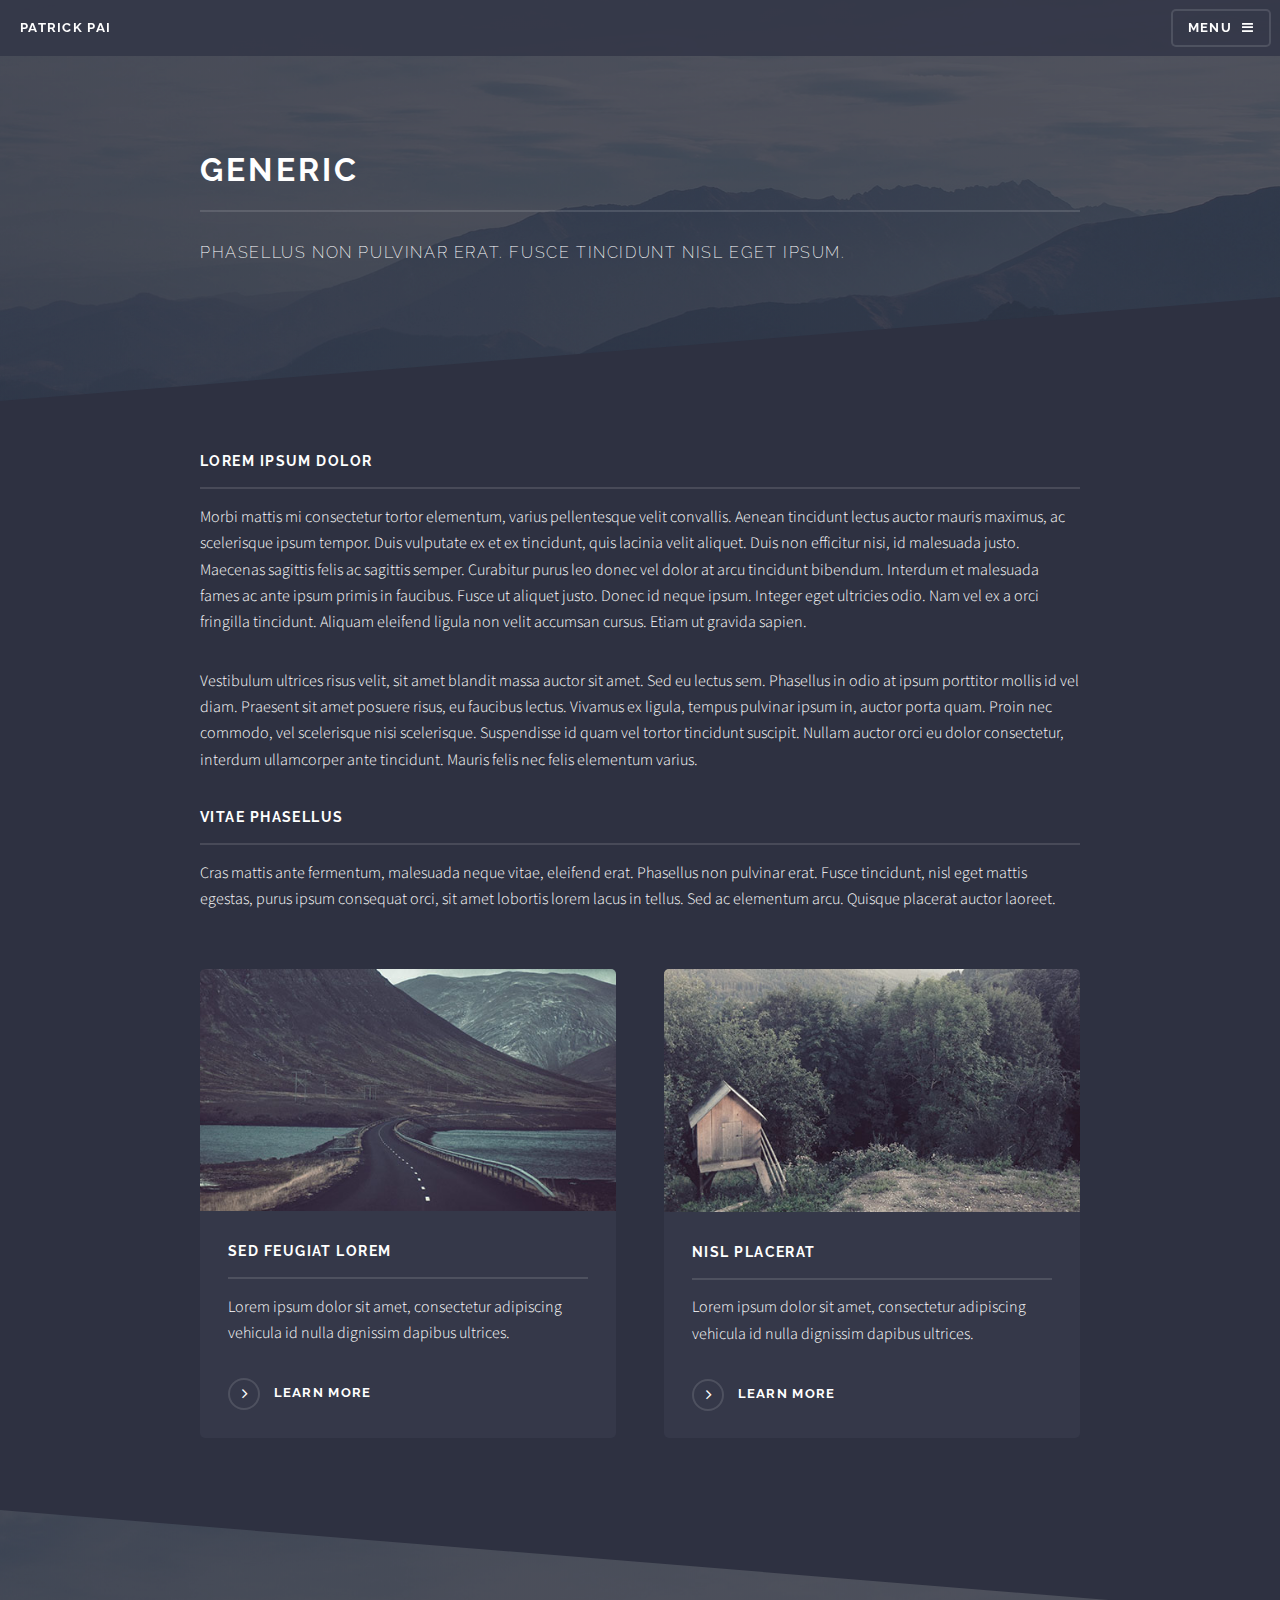
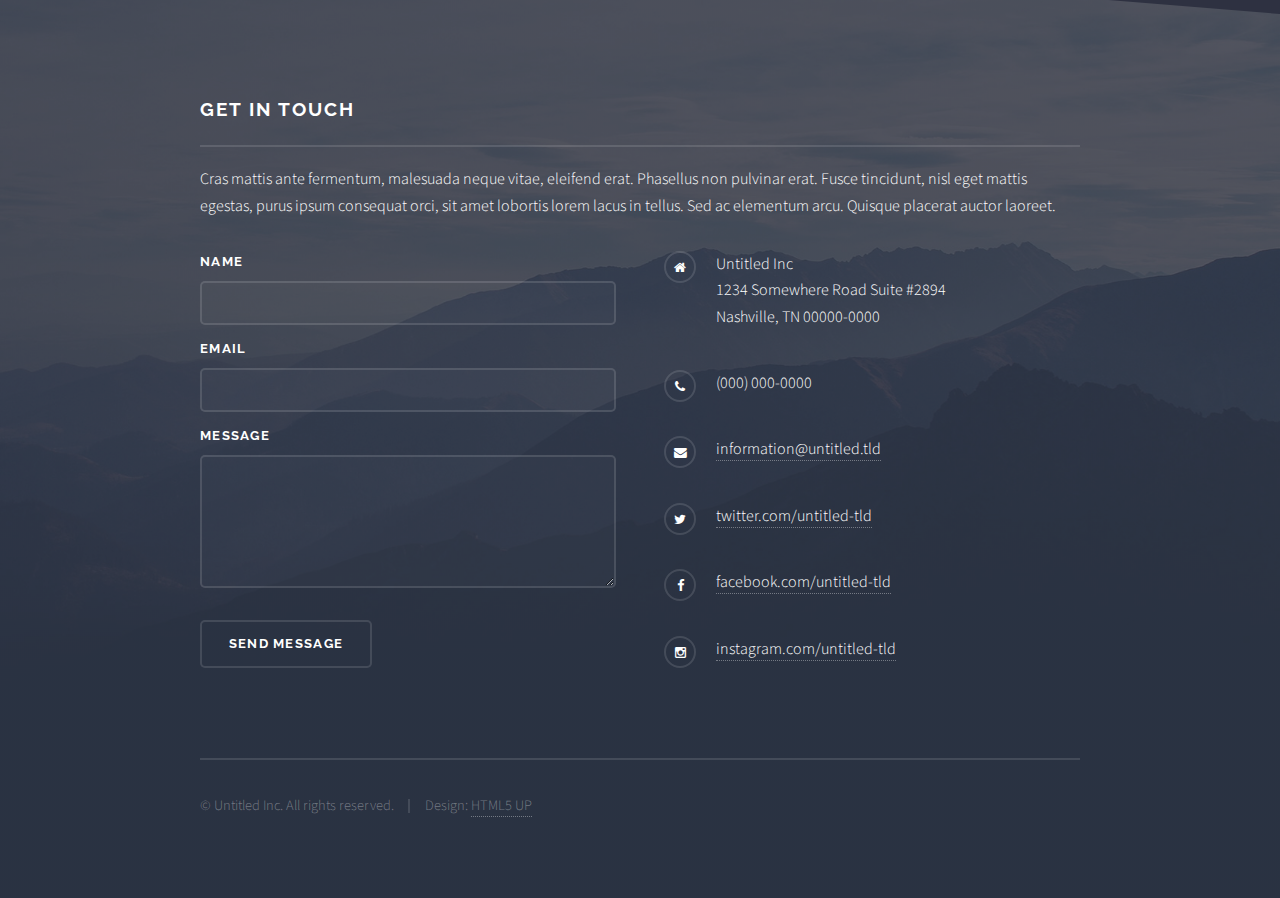
<file: generic.html>
<!DOCTYPE HTML>
<!--
	Solid State by HTML5 UP
	html5up.net | @n33co
	Free for personal and commercial use under the CCA 3.0 license (html5up.net/license)
-->
<html>
	<head>
		<title>Generic - Solid State by HTML5 UP</title>
		<meta charset="utf-8" />
		<meta name="viewport" content="width=device-width, initial-scale=1" />
		<!--[if lte IE 8]><script src="assets/js/ie/html5shiv.js"></script><![endif]-->
		<link rel="stylesheet" href="assets/css/main.css" />
		<!--[if lte IE 9]><link rel="stylesheet" href="assets/css/ie9.css" /><![endif]-->
		<!--[if lte IE 8]><link rel="stylesheet" href="assets/css/ie8.css" /><![endif]-->
	</head>
	<body>

		<!-- Page Wrapper -->
			<div id="page-wrapper">

				<!-- Header -->
					<header id="header">
						<h1><a href="index.html">Patrick Pai</a></h1>
						<nav>
							<a href="#menu">Menu</a>
						</nav>
					</header>

				<!-- Menu -->
					<nav id="menu">
						<div class="inner">
							<h2>Menu</h2>
							<ul class="links">
								<li><a href="index.html">Home</a></li>
								<li><a href="generic.html">Generic</a></li>
								<li><a href="elements.html">Elements</a></li>
							</ul>
							<a href="#" class="close">Close</a>
						</div>
					</nav>

				<!-- Wrapper -->
					<section id="wrapper">
						<header>
							<div class="inner">
								<h2>Generic</h2>
								<p>Phasellus non pulvinar erat. Fusce tincidunt nisl eget ipsum.</p>
							</div>
						</header>

						<!-- Content -->
							<div class="wrapper">
								<div class="inner">

									<h3 class="major">Lorem ipsum dolor</h3>
									<p>Morbi mattis mi consectetur tortor elementum, varius pellentesque velit convallis. Aenean tincidunt lectus auctor mauris maximus, ac scelerisque ipsum tempor. Duis vulputate ex et ex tincidunt, quis lacinia velit aliquet. Duis non efficitur nisi, id malesuada justo. Maecenas sagittis felis ac sagittis semper. Curabitur purus leo donec vel dolor at arcu tincidunt bibendum. Interdum et malesuada fames ac ante ipsum primis in faucibus. Fusce ut aliquet justo. Donec id neque ipsum. Integer eget ultricies odio. Nam vel ex a orci fringilla tincidunt. Aliquam eleifend ligula non velit accumsan cursus. Etiam ut gravida sapien.</p>

									<p>Vestibulum ultrices risus velit, sit amet blandit massa auctor sit amet. Sed eu lectus sem. Phasellus in odio at ipsum porttitor mollis id vel diam. Praesent sit amet posuere risus, eu faucibus lectus. Vivamus ex ligula, tempus pulvinar ipsum in, auctor porta quam. Proin nec commodo, vel scelerisque nisi scelerisque. Suspendisse id quam vel tortor tincidunt suscipit. Nullam auctor orci eu dolor consectetur, interdum ullamcorper ante tincidunt. Mauris felis nec felis elementum varius.</p>

									<h3 class="major">Vitae phasellus</h3>
									<p>Cras mattis ante fermentum, malesuada neque vitae, eleifend erat. Phasellus non pulvinar erat. Fusce tincidunt, nisl eget mattis egestas, purus ipsum consequat orci, sit amet lobortis lorem lacus in tellus. Sed ac elementum arcu. Quisque placerat auctor laoreet.</p>

									<section class="features">
										<article>
											<a href="#" class="image"><img src="images/pic04.jpg" alt="" /></a>
											<h3 class="major">Sed feugiat lorem</h3>
											<p>Lorem ipsum dolor sit amet, consectetur adipiscing vehicula id nulla dignissim dapibus ultrices.</p>
											<a href="#" class="special">Learn more</a>
										</article>
										<article>
											<a href="#" class="image"><img src="images/pic05.jpg" alt="" /></a>
											<h3 class="major">Nisl placerat</h3>
											<p>Lorem ipsum dolor sit amet, consectetur adipiscing vehicula id nulla dignissim dapibus ultrices.</p>
											<a href="#" class="special">Learn more</a>
										</article>
									</section>

								</div>
							</div>

					</section>

				<!-- Footer -->
					<section id="footer">
						<div class="inner">
							<h2 class="major">Get in touch</h2>
							<p>Cras mattis ante fermentum, malesuada neque vitae, eleifend erat. Phasellus non pulvinar erat. Fusce tincidunt, nisl eget mattis egestas, purus ipsum consequat orci, sit amet lobortis lorem lacus in tellus. Sed ac elementum arcu. Quisque placerat auctor laoreet.</p>
							<form method="post" action="#">
								<div class="field">
									<label for="name">Name</label>
									<input type="text" name="name" id="name" />
								</div>
								<div class="field">
									<label for="email">Email</label>
									<input type="email" name="email" id="email" />
								</div>
								<div class="field">
									<label for="message">Message</label>
									<textarea name="message" id="message" rows="4"></textarea>
								</div>
								<ul class="actions">
									<li><input type="submit" value="Send Message" /></li>
								</ul>
							</form>
							<ul class="contact">
								<li class="fa-home">
									Untitled Inc<br />
									1234 Somewhere Road Suite #2894<br />
									Nashville, TN 00000-0000
								</li>
								<li class="fa-phone">(000) 000-0000</li>
								<li class="fa-envelope"><a href="#">information@untitled.tld</a></li>
								<li class="fa-twitter"><a href="#">twitter.com/untitled-tld</a></li>
								<li class="fa-facebook"><a href="#">facebook.com/untitled-tld</a></li>
								<li class="fa-instagram"><a href="#">instagram.com/untitled-tld</a></li>
							</ul>
							<ul class="copyright">
								<li>&copy; Untitled Inc. All rights reserved.</li><li>Design: <a href="http://html5up.net">HTML5 UP</a></li>
							</ul>
						</div>
					</section>

			</div>

		<!-- Scripts -->
			<script src="assets/js/skel.min.js"></script>
			<script src="assets/js/jquery.min.js"></script>
			<script src="assets/js/jquery.scrollex.min.js"></script>
			<script src="assets/js/util.js"></script>
			<!--[if lte IE 8]><script src="assets/js/ie/respond.min.js"></script><![endif]-->
			<script src="assets/js/main.js"></script>

	</body>
</html>
</file>
<file: assets/css/ie9.css>
/*
	Solid State by HTML5 UP
	html5up.net | @n33co
	Free for personal and commercial use under the CCA 3.0 license (html5up.net/license)
*/

/* Basic */

	body {
		background-color: #2e3141;
		background-image: url("../../images/bg.jpg");
		background-size: cover;
		background-attachment: fixed;
		background-position: center;
	}

		body:before {
			background: rgba(46, 49, 65, 0.8);
			content: '';
			display: block;
			height: 100%;
			left: 0;
			position: fixed;
			top: 0;
			width: 100%;
		}

		body > * {
			position: relative;
			z-index: 1;
		}

/* Features */

	.features article {
		display: inline-block;
		width: 45%;
	}

/* Menu */

	#menu .inner {
		margin: 4em auto;
	}

/* Wrapper */

	#wrapper > header {
		background: none !important;
	}

	.wrapper.spotlight .inner {
		text-align: left !important;
	}

	.wrapper.spotlight .image {
		display: inline-block;
		margin: 0 3em 2em 0 !important;
		vertical-align: middle;
		width: 24%;
	}

	.wrapper.spotlight .content {
		display: inline-block;
		vertical-align: middle;
		width: 70%;
	}

/* Banner */

	#banner {
		background: none !important;
	}

/* Footer */

	#footer {
		background: none !important;
	}

		#footer .inner form {
			display: inline-block;
			width: 45%;
		}

		#footer .inner .contact {
			display: inline-block;
			width: 45%;
		}
</file>
<file: assets/css/ie8.css>
/*
	Solid State by HTML5 UP
	html5up.net | @n33co
	Free for personal and commercial use under the CCA 3.0 license (html5up.net/license)
*/

/* Basic */

	body {
		-ms-behavior: url("assets/js/backgroundsize.min.htc");
	}

/* Type */

	h1.major, h2.major, h3.major, h4.major, h5.major, h6.major {
		border-bottom: solid 2px #ffffff;
	}

	blockquote {
		border-left: solid 4px #ffffff;
	}

	code {
		border: solid 2px #ffffff;
	}

	hr {
		border-bottom: solid 2px #ffffff;
	}

/* Button */

	input[type="submit"],
	input[type="reset"],
	input[type="button"],
	button,
	.button {
		position: relative;
		-ms-behavior: url("assets/js/ie/PIE.htc");
		border: solid 2px #ffffff;
	}

		input[type="submit"].special,
		input[type="reset"].special,
		input[type="button"].special,
		button.special,
		.button.special {
			border: 0;
		}

/* Form */

	input[type="text"],
	input[type="password"],
	input[type="email"],
	input[type="tel"],
	select,
	textarea {
		position: relative;
		-ms-behavior: url("assets/js/ie/PIE.htc");
		background: transparent;
		border: solid 2px #ffffff;
	}

/* Table */

	table tbody tr {
		border: solid 1px #ffffff;
		border-left: 0;
		border-right: 0;
	}

	table.alt tbody tr td {
		border: solid 1px #ffffff;
		border-left-width: 0;
		border-top-width: 0;
	}

		table.alt tbody tr td:first-child {
			border-left-width: 1px;
		}

	table.alt tbody tr:first-child td {
		border-top-width: 1px;
	}

	table.alt thead {
		border-bottom: 0;
	}

	table.alt tfoot {
		border-top: 0;
	}

/* Features */

	.features article {
		-ms-behavior: url("assets/js/ie/PIE.htc");
		position: relative;
		width: 44%;
	}

		.features article .image {
			margin-top: 0;
			margin-left: 0;
			width: 100%;
		}

/* Menu */

	#menu {
		background: #2e3141;
	}

		#menu h2 {
			border-bottom: solid 2px #ffffff;
		}

/* Header */

	#header {
		background-color: #353849;
	}

/* Wrapper */

	.wrapper {
		margin: 0;
	}

		.wrapper:before, .wrapper:after {
			display: none;
		}

		.wrapper.spotlight .image {
			-ms-behavior: url("assets/js/ie/PIE.htc");
		}

			.wrapper.spotlight .image img {
				position: relative;
				-ms-behavior: url("assets/js/ie/PIE.htc");
			}

/* Banner */

	#banner .logo .icon {
		border: solid 2px #ffffff;
		-ms-behavior: url("assets/js/ie/PIE.htc");
	}

	#banner h2 {
		border-bottom: solid 2px #ffffff;
	}

/* Footer */

	#footer .inner .copyright {
		border-top: solid 2px #ffffff;
	}

		#footer .inner .copyright li {
			border-left: solid 2px #ffffff;
		}
</file>
<file: assets/css/main.css>
@import url(font-awesome.min.css);
@import url("https://fonts.googleapis.com/css?family=Raleway:200,700|Source+Sans+Pro:300,600,300italic,600italic");

/*
	Solid State by HTML5 UP
	html5up.net | @n33co
	Free for personal and commercial use under the CCA 3.0 license (html5up.net/license)
*/

/* Reset */

	html, body, div, span, applet, object, iframe, h1, h2, h3, h4, h5, h6, p, blockquote, pre, a, abbr, acronym, address, big, cite, code, del, dfn, em, img, ins, kbd, q, s, samp, small, strike, strong, sub, sup, tt, var, b, u, i, center, dl, dt, dd, ol, ul, li, fieldset, form, label, legend, table, caption, tbody, tfoot, thead, tr, th, td, article, aside, canvas, details, embed, figure, figcaption, footer, header, hgroup, menu, nav, output, ruby, section, summary, time, mark, audio, video {
		margin: 0;
		padding: 0;
		border: 0;
		font-size: 100%;
		font: inherit;
		vertical-align: baseline;
	}

	article, aside, details, figcaption, figure, footer, header, hgroup, menu, nav, section {
		display: block;
	}

	body {
		line-height: 1;
	}

	ol, ul {
		list-style: none;
	}

	blockquote, q {
		quotes: none;
	}

	blockquote:before, blockquote:after, q:before, q:after {
		content: '';
		content: none;
	}

	table {
		border-collapse: collapse;
		border-spacing: 0;
	}

	body {
		-webkit-text-size-adjust: none;
	}

/* Box Model */

	*, *:before, *:after {
		-moz-box-sizing: border-box;
		-webkit-box-sizing: border-box;
		box-sizing: border-box;
	}

/* Grid */

	.row {
		border-bottom: solid 1px transparent;
		-moz-box-sizing: border-box;
		-webkit-box-sizing: border-box;
		box-sizing: border-box;
	}

	.row > * {
		float: left;
		-moz-box-sizing: border-box;
		-webkit-box-sizing: border-box;
		box-sizing: border-box;
	}

	.row:after, .row:before {
		content: '';
		display: block;
		clear: both;
		height: 0;
	}

	.row.uniform > * > :first-child {
		margin-top: 0;
	}

	.row.uniform > * > :last-child {
		margin-bottom: 0;
	}

	.row.\30 \25 > * {
		padding: 0 0 0 0em;
	}

	.row.\30 \25 {
		margin: 0 0 -1px 0em;
	}

	.row.uniform.\30 \25 > * {
		padding: 0em 0 0 0em;
	}

	.row.uniform.\30 \25 {
		margin: 0em 0 -1px 0em;
	}

	.row > * {
		padding: 0 0 0 1.75em;
	}

	.row {
		margin: 0 0 -1px -1.75em;
	}

	.row.uniform > * {
		padding: 1.75em 0 0 1.75em;
	}

	.row.uniform {
		margin: -1.75em 0 -1px -1.75em;
	}

	.row.\32 00\25 > * {
		padding: 0 0 0 3.5em;
	}

	.row.\32 00\25 {
		margin: 0 0 -1px -3.5em;
	}

	.row.uniform.\32 00\25 > * {
		padding: 3.5em 0 0 3.5em;
	}

	.row.uniform.\32 00\25 {
		margin: -3.5em 0 -1px -3.5em;
	}

	.row.\31 50\25 > * {
		padding: 0 0 0 2.625em;
	}

	.row.\31 50\25 {
		margin: 0 0 -1px -2.625em;
	}

	.row.uniform.\31 50\25 > * {
		padding: 2.625em 0 0 2.625em;
	}

	.row.uniform.\31 50\25 {
		margin: -2.625em 0 -1px -2.625em;
	}

	.row.\35 0\25 > * {
		padding: 0 0 0 0.875em;
	}

	.row.\35 0\25 {
		margin: 0 0 -1px -0.875em;
	}

	.row.uniform.\35 0\25 > * {
		padding: 0.875em 0 0 0.875em;
	}

	.row.uniform.\35 0\25 {
		margin: -0.875em 0 -1px -0.875em;
	}

	.row.\32 5\25 > * {
		padding: 0 0 0 0.4375em;
	}

	.row.\32 5\25 {
		margin: 0 0 -1px -0.4375em;
	}

	.row.uniform.\32 5\25 > * {
		padding: 0.4375em 0 0 0.4375em;
	}

	.row.uniform.\32 5\25 {
		margin: -0.4375em 0 -1px -0.4375em;
	}

	.\31 2u, .\31 2u\24 {
		width: 100%;
		clear: none;
		margin-left: 0;
	}

	.\31 1u, .\31 1u\24 {
		width: 91.6666666667%;
		clear: none;
		margin-left: 0;
	}

	.\31 0u, .\31 0u\24 {
		width: 83.3333333333%;
		clear: none;
		margin-left: 0;
	}

	.\39 u, .\39 u\24 {
		width: 75%;
		clear: none;
		margin-left: 0;
	}

	.\38 u, .\38 u\24 {
		width: 66.6666666667%;
		clear: none;
		margin-left: 0;
	}

	.\37 u, .\37 u\24 {
		width: 58.3333333333%;
		clear: none;
		margin-left: 0;
	}

	.\36 u, .\36 u\24 {
		width: 50%;
		clear: none;
		margin-left: 0;
	}

	.\35 u, .\35 u\24 {
		width: 41.6666666667%;
		clear: none;
		margin-left: 0;
	}

	.\34 u, .\34 u\24 {
		width: 33.3333333333%;
		clear: none;
		margin-left: 0;
	}

	.\33 u, .\33 u\24 {
		width: 25%;
		clear: none;
		margin-left: 0;
	}

	.\32 u, .\32 u\24 {
		width: 16.6666666667%;
		clear: none;
		margin-left: 0;
	}

	.\31 u, .\31 u\24 {
		width: 8.3333333333%;
		clear: none;
		margin-left: 0;
	}

	.\31 2u\24 + *,
	.\31 1u\24 + *,
	.\31 0u\24 + *,
	.\39 u\24 + *,
	.\38 u\24 + *,
	.\37 u\24 + *,
	.\36 u\24 + *,
	.\35 u\24 + *,
	.\34 u\24 + *,
	.\33 u\24 + *,
	.\32 u\24 + *,
	.\31 u\24 + * {
		clear: left;
	}

	.\-11u {
		margin-left: 91.66667%;
	}

	.\-10u {
		margin-left: 83.33333%;
	}

	.\-9u {
		margin-left: 75%;
	}

	.\-8u {
		margin-left: 66.66667%;
	}

	.\-7u {
		margin-left: 58.33333%;
	}

	.\-6u {
		margin-left: 50%;
	}

	.\-5u {
		margin-left: 41.66667%;
	}

	.\-4u {
		margin-left: 33.33333%;
	}

	.\-3u {
		margin-left: 25%;
	}

	.\-2u {
		margin-left: 16.66667%;
	}

	.\-1u {
		margin-left: 8.33333%;
	}

	@media screen and (max-width: 1680px) {

		.row > * {
			padding: 0 0 0 1.75em;
		}

		.row {
			margin: 0 0 -1px -1.75em;
		}

		.row.uniform > * {
			padding: 1.75em 0 0 1.75em;
		}

		.row.uniform {
			margin: -1.75em 0 -1px -1.75em;
		}

		.row.\32 00\25 > * {
			padding: 0 0 0 3.5em;
		}

		.row.\32 00\25 {
			margin: 0 0 -1px -3.5em;
		}

		.row.uniform.\32 00\25 > * {
			padding: 3.5em 0 0 3.5em;
		}

		.row.uniform.\32 00\25 {
			margin: -3.5em 0 -1px -3.5em;
		}

		.row.\31 50\25 > * {
			padding: 0 0 0 2.625em;
		}

		.row.\31 50\25 {
			margin: 0 0 -1px -2.625em;
		}

		.row.uniform.\31 50\25 > * {
			padding: 2.625em 0 0 2.625em;
		}

		.row.uniform.\31 50\25 {
			margin: -2.625em 0 -1px -2.625em;
		}

		.row.\35 0\25 > * {
			padding: 0 0 0 0.875em;
		}

		.row.\35 0\25 {
			margin: 0 0 -1px -0.875em;
		}

		.row.uniform.\35 0\25 > * {
			padding: 0.875em 0 0 0.875em;
		}

		.row.uniform.\35 0\25 {
			margin: -0.875em 0 -1px -0.875em;
		}

		.row.\32 5\25 > * {
			padding: 0 0 0 0.4375em;
		}

		.row.\32 5\25 {
			margin: 0 0 -1px -0.4375em;
		}

		.row.uniform.\32 5\25 > * {
			padding: 0.4375em 0 0 0.4375em;
		}

		.row.uniform.\32 5\25 {
			margin: -0.4375em 0 -1px -0.4375em;
		}

		.\31 2u\28xlarge\29, .\31 2u\24\28xlarge\29 {
			width: 100%;
			clear: none;
			margin-left: 0;
		}

		.\31 1u\28xlarge\29, .\31 1u\24\28xlarge\29 {
			width: 91.6666666667%;
			clear: none;
			margin-left: 0;
		}

		.\31 0u\28xlarge\29, .\31 0u\24\28xlarge\29 {
			width: 83.3333333333%;
			clear: none;
			margin-left: 0;
		}

		.\39 u\28xlarge\29, .\39 u\24\28xlarge\29 {
			width: 75%;
			clear: none;
			margin-left: 0;
		}

		.\38 u\28xlarge\29, .\38 u\24\28xlarge\29 {
			width: 66.6666666667%;
			clear: none;
			margin-left: 0;
		}

		.\37 u\28xlarge\29, .\37 u\24\28xlarge\29 {
			width: 58.3333333333%;
			clear: none;
			margin-left: 0;
		}

		.\36 u\28xlarge\29, .\36 u\24\28xlarge\29 {
			width: 50%;
			clear: none;
			margin-left: 0;
		}

		.\35 u\28xlarge\29, .\35 u\24\28xlarge\29 {
			width: 41.6666666667%;
			clear: none;
			margin-left: 0;
		}

		.\34 u\28xlarge\29, .\34 u\24\28xlarge\29 {
			width: 33.3333333333%;
			clear: none;
			margin-left: 0;
		}

		.\33 u\28xlarge\29, .\33 u\24\28xlarge\29 {
			width: 25%;
			clear: none;
			margin-left: 0;
		}

		.\32 u\28xlarge\29, .\32 u\24\28xlarge\29 {
			width: 16.6666666667%;
			clear: none;
			margin-left: 0;
		}

		.\31 u\28xlarge\29, .\31 u\24\28xlarge\29 {
			width: 8.3333333333%;
			clear: none;
			margin-left: 0;
		}

		.\31 2u\24\28xlarge\29 + *,
		.\31 1u\24\28xlarge\29 + *,
		.\31 0u\24\28xlarge\29 + *,
		.\39 u\24\28xlarge\29 + *,
		.\38 u\24\28xlarge\29 + *,
		.\37 u\24\28xlarge\29 + *,
		.\36 u\24\28xlarge\29 + *,
		.\35 u\24\28xlarge\29 + *,
		.\34 u\24\28xlarge\29 + *,
		.\33 u\24\28xlarge\29 + *,
		.\32 u\24\28xlarge\29 + *,
		.\31 u\24\28xlarge\29 + * {
			clear: left;
		}

		.\-11u\28xlarge\29 {
			margin-left: 91.66667%;
		}

		.\-10u\28xlarge\29 {
			margin-left: 83.33333%;
		}

		.\-9u\28xlarge\29 {
			margin-left: 75%;
		}

		.\-8u\28xlarge\29 {
			margin-left: 66.66667%;
		}

		.\-7u\28xlarge\29 {
			margin-left: 58.33333%;
		}

		.\-6u\28xlarge\29 {
			margin-left: 50%;
		}

		.\-5u\28xlarge\29 {
			margin-left: 41.66667%;
		}

		.\-4u\28xlarge\29 {
			margin-left: 33.33333%;
		}

		.\-3u\28xlarge\29 {
			margin-left: 25%;
		}

		.\-2u\28xlarge\29 {
			margin-left: 16.66667%;
		}

		.\-1u\28xlarge\29 {
			margin-left: 8.33333%;
		}

	}

	@media screen and (max-width: 1280px) {

		.row > * {
			padding: 0 0 0 1.75em;
		}

		.row {
			margin: 0 0 -1px -1.75em;
		}

		.row.uniform > * {
			padding: 1.75em 0 0 1.75em;
		}

		.row.uniform {
			margin: -1.75em 0 -1px -1.75em;
		}

		.row.\32 00\25 > * {
			padding: 0 0 0 3.5em;
		}

		.row.\32 00\25 {
			margin: 0 0 -1px -3.5em;
		}

		.row.uniform.\32 00\25 > * {
			padding: 3.5em 0 0 3.5em;
		}

		.row.uniform.\32 00\25 {
			margin: -3.5em 0 -1px -3.5em;
		}

		.row.\31 50\25 > * {
			padding: 0 0 0 2.625em;
		}

		.row.\31 50\25 {
			margin: 0 0 -1px -2.625em;
		}

		.row.uniform.\31 50\25 > * {
			padding: 2.625em 0 0 2.625em;
		}

		.row.uniform.\31 50\25 {
			margin: -2.625em 0 -1px -2.625em;
		}

		.row.\35 0\25 > * {
			padding: 0 0 0 0.875em;
		}

		.row.\35 0\25 {
			margin: 0 0 -1px -0.875em;
		}

		.row.uniform.\35 0\25 > * {
			padding: 0.875em 0 0 0.875em;
		}

		.row.uniform.\35 0\25 {
			margin: -0.875em 0 -1px -0.875em;
		}

		.row.\32 5\25 > * {
			padding: 0 0 0 0.4375em;
		}

		.row.\32 5\25 {
			margin: 0 0 -1px -0.4375em;
		}

		.row.uniform.\32 5\25 > * {
			padding: 0.4375em 0 0 0.4375em;
		}

		.row.uniform.\32 5\25 {
			margin: -0.4375em 0 -1px -0.4375em;
		}

		.\31 2u\28large\29, .\31 2u\24\28large\29 {
			width: 100%;
			clear: none;
			margin-left: 0;
		}

		.\31 1u\28large\29, .\31 1u\24\28large\29 {
			width: 91.6666666667%;
			clear: none;
			margin-left: 0;
		}

		.\31 0u\28large\29, .\31 0u\24\28large\29 {
			width: 83.3333333333%;
			clear: none;
			margin-left: 0;
		}

		.\39 u\28large\29, .\39 u\24\28large\29 {
			width: 75%;
			clear: none;
			margin-left: 0;
		}

		.\38 u\28large\29, .\38 u\24\28large\29 {
			width: 66.6666666667%;
			clear: none;
			margin-left: 0;
		}

		.\37 u\28large\29, .\37 u\24\28large\29 {
			width: 58.3333333333%;
			clear: none;
			margin-left: 0;
		}

		.\36 u\28large\29, .\36 u\24\28large\29 {
			width: 50%;
			clear: none;
			margin-left: 0;
		}

		.\35 u\28large\29, .\35 u\24\28large\29 {
			width: 41.6666666667%;
			clear: none;
			margin-left: 0;
		}

		.\34 u\28large\29, .\34 u\24\28large\29 {
			width: 33.3333333333%;
			clear: none;
			margin-left: 0;
		}

		.\33 u\28large\29, .\33 u\24\28large\29 {
			width: 25%;
			clear: none;
			margin-left: 0;
		}

		.\32 u\28large\29, .\32 u\24\28large\29 {
			width: 16.6666666667%;
			clear: none;
			margin-left: 0;
		}

		.\31 u\28large\29, .\31 u\24\28large\29 {
			width: 8.3333333333%;
			clear: none;
			margin-left: 0;
		}

		.\31 2u\24\28large\29 + *,
		.\31 1u\24\28large\29 + *,
		.\31 0u\24\28large\29 + *,
		.\39 u\24\28large\29 + *,
		.\38 u\24\28large\29 + *,
		.\37 u\24\28large\29 + *,
		.\36 u\24\28large\29 + *,
		.\35 u\24\28large\29 + *,
		.\34 u\24\28large\29 + *,
		.\33 u\24\28large\29 + *,
		.\32 u\24\28large\29 + *,
		.\31 u\24\28large\29 + * {
			clear: left;
		}

		.\-11u\28large\29 {
			margin-left: 91.66667%;
		}

		.\-10u\28large\29 {
			margin-left: 83.33333%;
		}

		.\-9u\28large\29 {
			margin-left: 75%;
		}

		.\-8u\28large\29 {
			margin-left: 66.66667%;
		}

		.\-7u\28large\29 {
			margin-left: 58.33333%;
		}

		.\-6u\28large\29 {
			margin-left: 50%;
		}

		.\-5u\28large\29 {
			margin-left: 41.66667%;
		}

		.\-4u\28large\29 {
			margin-left: 33.33333%;
		}

		.\-3u\28large\29 {
			margin-left: 25%;
		}

		.\-2u\28large\29 {
			margin-left: 16.66667%;
		}

		.\-1u\28large\29 {
			margin-left: 8.33333%;
		}

	}

	@media screen and (max-width: 980px) {

		.row > * {
			padding: 0 0 0 1.75em;
		}

		.row {
			margin: 0 0 -1px -1.75em;
		}

		.row.uniform > * {
			padding: 1.75em 0 0 1.75em;
		}

		.row.uniform {
			margin: -1.75em 0 -1px -1.75em;
		}

		.row.\32 00\25 > * {
			padding: 0 0 0 3.5em;
		}

		.row.\32 00\25 {
			margin: 0 0 -1px -3.5em;
		}

		.row.uniform.\32 00\25 > * {
			padding: 3.5em 0 0 3.5em;
		}

		.row.uniform.\32 00\25 {
			margin: -3.5em 0 -1px -3.5em;
		}

		.row.\31 50\25 > * {
			padding: 0 0 0 2.625em;
		}

		.row.\31 50\25 {
			margin: 0 0 -1px -2.625em;
		}

		.row.uniform.\31 50\25 > * {
			padding: 2.625em 0 0 2.625em;
		}

		.row.uniform.\31 50\25 {
			margin: -2.625em 0 -1px -2.625em;
		}

		.row.\35 0\25 > * {
			padding: 0 0 0 0.875em;
		}

		.row.\35 0\25 {
			margin: 0 0 -1px -0.875em;
		}

		.row.uniform.\35 0\25 > * {
			padding: 0.875em 0 0 0.875em;
		}

		.row.uniform.\35 0\25 {
			margin: -0.875em 0 -1px -0.875em;
		}

		.row.\32 5\25 > * {
			padding: 0 0 0 0.4375em;
		}

		.row.\32 5\25 {
			margin: 0 0 -1px -0.4375em;
		}

		.row.uniform.\32 5\25 > * {
			padding: 0.4375em 0 0 0.4375em;
		}

		.row.uniform.\32 5\25 {
			margin: -0.4375em 0 -1px -0.4375em;
		}

		.\31 2u\28medium\29, .\31 2u\24\28medium\29 {
			width: 100%;
			clear: none;
			margin-left: 0;
		}

		.\31 1u\28medium\29, .\31 1u\24\28medium\29 {
			width: 91.6666666667%;
			clear: none;
			margin-left: 0;
		}

		.\31 0u\28medium\29, .\31 0u\24\28medium\29 {
			width: 83.3333333333%;
			clear: none;
			margin-left: 0;
		}

		.\39 u\28medium\29, .\39 u\24\28medium\29 {
			width: 75%;
			clear: none;
			margin-left: 0;
		}

		.\38 u\28medium\29, .\38 u\24\28medium\29 {
			width: 66.6666666667%;
			clear: none;
			margin-left: 0;
		}

		.\37 u\28medium\29, .\37 u\24\28medium\29 {
			width: 58.3333333333%;
			clear: none;
			margin-left: 0;
		}

		.\36 u\28medium\29, .\36 u\24\28medium\29 {
			width: 50%;
			clear: none;
			margin-left: 0;
		}

		.\35 u\28medium\29, .\35 u\24\28medium\29 {
			width: 41.6666666667%;
			clear: none;
			margin-left: 0;
		}

		.\34 u\28medium\29, .\34 u\24\28medium\29 {
			width: 33.3333333333%;
			clear: none;
			margin-left: 0;
		}

		.\33 u\28medium\29, .\33 u\24\28medium\29 {
			width: 25%;
			clear: none;
			margin-left: 0;
		}

		.\32 u\28medium\29, .\32 u\24\28medium\29 {
			width: 16.6666666667%;
			clear: none;
			margin-left: 0;
		}

		.\31 u\28medium\29, .\31 u\24\28medium\29 {
			width: 8.3333333333%;
			clear: none;
			margin-left: 0;
		}

		.\31 2u\24\28medium\29 + *,
		.\31 1u\24\28medium\29 + *,
		.\31 0u\24\28medium\29 + *,
		.\39 u\24\28medium\29 + *,
		.\38 u\24\28medium\29 + *,
		.\37 u\24\28medium\29 + *,
		.\36 u\24\28medium\29 + *,
		.\35 u\24\28medium\29 + *,
		.\34 u\24\28medium\29 + *,
		.\33 u\24\28medium\29 + *,
		.\32 u\24\28medium\29 + *,
		.\31 u\24\28medium\29 + * {
			clear: left;
		}

		.\-11u\28medium\29 {
			margin-left: 91.66667%;
		}

		.\-10u\28medium\29 {
			margin-left: 83.33333%;
		}

		.\-9u\28medium\29 {
			margin-left: 75%;
		}

		.\-8u\28medium\29 {
			margin-left: 66.66667%;
		}

		.\-7u\28medium\29 {
			margin-left: 58.33333%;
		}

		.\-6u\28medium\29 {
			margin-left: 50%;
		}

		.\-5u\28medium\29 {
			margin-left: 41.66667%;
		}

		.\-4u\28medium\29 {
			margin-left: 33.33333%;
		}

		.\-3u\28medium\29 {
			margin-left: 25%;
		}

		.\-2u\28medium\29 {
			margin-left: 16.66667%;
		}

		.\-1u\28medium\29 {
			margin-left: 8.33333%;
		}

	}

	@media screen and (max-width: 736px) {

		.row > * {
			padding: 0 0 0 1.25em;
		}

		.row {
			margin: 0 0 -1px -1.25em;
		}

		.row.uniform > * {
			padding: 1.25em 0 0 1.25em;
		}

		.row.uniform {
			margin: -1.25em 0 -1px -1.25em;
		}

		.row.\32 00\25 > * {
			padding: 0 0 0 2.5em;
		}

		.row.\32 00\25 {
			margin: 0 0 -1px -2.5em;
		}

		.row.uniform.\32 00\25 > * {
			padding: 2.5em 0 0 2.5em;
		}

		.row.uniform.\32 00\25 {
			margin: -2.5em 0 -1px -2.5em;
		}

		.row.\31 50\25 > * {
			padding: 0 0 0 1.875em;
		}

		.row.\31 50\25 {
			margin: 0 0 -1px -1.875em;
		}

		.row.uniform.\31 50\25 > * {
			padding: 1.875em 0 0 1.875em;
		}

		.row.uniform.\31 50\25 {
			margin: -1.875em 0 -1px -1.875em;
		}

		.row.\35 0\25 > * {
			padding: 0 0 0 0.625em;
		}

		.row.\35 0\25 {
			margin: 0 0 -1px -0.625em;
		}

		.row.uniform.\35 0\25 > * {
			padding: 0.625em 0 0 0.625em;
		}

		.row.uniform.\35 0\25 {
			margin: -0.625em 0 -1px -0.625em;
		}

		.row.\32 5\25 > * {
			padding: 0 0 0 0.3125em;
		}

		.row.\32 5\25 {
			margin: 0 0 -1px -0.3125em;
		}

		.row.uniform.\32 5\25 > * {
			padding: 0.3125em 0 0 0.3125em;
		}

		.row.uniform.\32 5\25 {
			margin: -0.3125em 0 -1px -0.3125em;
		}

		.\31 2u\28small\29, .\31 2u\24\28small\29 {
			width: 100%;
			clear: none;
			margin-left: 0;
		}

		.\31 1u\28small\29, .\31 1u\24\28small\29 {
			width: 91.6666666667%;
			clear: none;
			margin-left: 0;
		}

		.\31 0u\28small\29, .\31 0u\24\28small\29 {
			width: 83.3333333333%;
			clear: none;
			margin-left: 0;
		}

		.\39 u\28small\29, .\39 u\24\28small\29 {
			width: 75%;
			clear: none;
			margin-left: 0;
		}

		.\38 u\28small\29, .\38 u\24\28small\29 {
			width: 66.6666666667%;
			clear: none;
			margin-left: 0;
		}

		.\37 u\28small\29, .\37 u\24\28small\29 {
			width: 58.3333333333%;
			clear: none;
			margin-left: 0;
		}

		.\36 u\28small\29, .\36 u\24\28small\29 {
			width: 50%;
			clear: none;
			margin-left: 0;
		}

		.\35 u\28small\29, .\35 u\24\28small\29 {
			width: 41.6666666667%;
			clear: none;
			margin-left: 0;
		}

		.\34 u\28small\29, .\34 u\24\28small\29 {
			width: 33.3333333333%;
			clear: none;
			margin-left: 0;
		}

		.\33 u\28small\29, .\33 u\24\28small\29 {
			width: 25%;
			clear: none;
			margin-left: 0;
		}

		.\32 u\28small\29, .\32 u\24\28small\29 {
			width: 16.6666666667%;
			clear: none;
			margin-left: 0;
		}

		.\31 u\28small\29, .\31 u\24\28small\29 {
			width: 8.3333333333%;
			clear: none;
			margin-left: 0;
		}

		.\31 2u\24\28small\29 + *,
		.\31 1u\24\28small\29 + *,
		.\31 0u\24\28small\29 + *,
		.\39 u\24\28small\29 + *,
		.\38 u\24\28small\29 + *,
		.\37 u\24\28small\29 + *,
		.\36 u\24\28small\29 + *,
		.\35 u\24\28small\29 + *,
		.\34 u\24\28small\29 + *,
		.\33 u\24\28small\29 + *,
		.\32 u\24\28small\29 + *,
		.\31 u\24\28small\29 + * {
			clear: left;
		}

		.\-11u\28small\29 {
			margin-left: 91.66667%;
		}

		.\-10u\28small\29 {
			margin-left: 83.33333%;
		}

		.\-9u\28small\29 {
			margin-left: 75%;
		}

		.\-8u\28small\29 {
			margin-left: 66.66667%;
		}

		.\-7u\28small\29 {
			margin-left: 58.33333%;
		}

		.\-6u\28small\29 {
			margin-left: 50%;
		}

		.\-5u\28small\29 {
			margin-left: 41.66667%;
		}

		.\-4u\28small\29 {
			margin-left: 33.33333%;
		}

		.\-3u\28small\29 {
			margin-left: 25%;
		}

		.\-2u\28small\29 {
			margin-left: 16.66667%;
		}

		.\-1u\28small\29 {
			margin-left: 8.33333%;
		}

	}

	@media screen and (max-width: 640px) {

		.row > * {
			padding: 0 0 0 1.25em;
		}

		.row {
			margin: 0 0 -1px -1.25em;
		}

		.row.uniform > * {
			padding: 1.25em 0 0 1.25em;
		}

		.row.uniform {
			margin: -1.25em 0 -1px -1.25em;
		}

		.row.\32 00\25 > * {
			padding: 0 0 0 2.5em;
		}

		.row.\32 00\25 {
			margin: 0 0 -1px -2.5em;
		}

		.row.uniform.\32 00\25 > * {
			padding: 2.5em 0 0 2.5em;
		}

		.row.uniform.\32 00\25 {
			margin: -2.5em 0 -1px -2.5em;
		}

		.row.\31 50\25 > * {
			padding: 0 0 0 1.875em;
		}

		.row.\31 50\25 {
			margin: 0 0 -1px -1.875em;
		}

		.row.uniform.\31 50\25 > * {
			padding: 1.875em 0 0 1.875em;
		}

		.row.uniform.\31 50\25 {
			margin: -1.875em 0 -1px -1.875em;
		}

		.row.\35 0\25 > * {
			padding: 0 0 0 0.625em;
		}

		.row.\35 0\25 {
			margin: 0 0 -1px -0.625em;
		}

		.row.uniform.\35 0\25 > * {
			padding: 0.625em 0 0 0.625em;
		}

		.row.uniform.\35 0\25 {
			margin: -0.625em 0 -1px -0.625em;
		}

		.row.\32 5\25 > * {
			padding: 0 0 0 0.3125em;
		}

		.row.\32 5\25 {
			margin: 0 0 -1px -0.3125em;
		}

		.row.uniform.\32 5\25 > * {
			padding: 0.3125em 0 0 0.3125em;
		}

		.row.uniform.\32 5\25 {
			margin: -0.3125em 0 -1px -0.3125em;
		}

		.\31 2u\28xsmall\29, .\31 2u\24\28xsmall\29 {
			width: 100%;
			clear: none;
			margin-left: 0;
		}

		.\31 1u\28xsmall\29, .\31 1u\24\28xsmall\29 {
			width: 91.6666666667%;
			clear: none;
			margin-left: 0;
		}

		.\31 0u\28xsmall\29, .\31 0u\24\28xsmall\29 {
			width: 83.3333333333%;
			clear: none;
			margin-left: 0;
		}

		.\39 u\28xsmall\29, .\39 u\24\28xsmall\29 {
			width: 75%;
			clear: none;
			margin-left: 0;
		}

		.\38 u\28xsmall\29, .\38 u\24\28xsmall\29 {
			width: 66.6666666667%;
			clear: none;
			margin-left: 0;
		}

		.\37 u\28xsmall\29, .\37 u\24\28xsmall\29 {
			width: 58.3333333333%;
			clear: none;
			margin-left: 0;
		}

		.\36 u\28xsmall\29, .\36 u\24\28xsmall\29 {
			width: 50%;
			clear: none;
			margin-left: 0;
		}

		.\35 u\28xsmall\29, .\35 u\24\28xsmall\29 {
			width: 41.6666666667%;
			clear: none;
			margin-left: 0;
		}

		.\34 u\28xsmall\29, .\34 u\24\28xsmall\29 {
			width: 33.3333333333%;
			clear: none;
			margin-left: 0;
		}

		.\33 u\28xsmall\29, .\33 u\24\28xsmall\29 {
			width: 25%;
			clear: none;
			margin-left: 0;
		}

		.\32 u\28xsmall\29, .\32 u\24\28xsmall\29 {
			width: 16.6666666667%;
			clear: none;
			margin-left: 0;
		}

		.\31 u\28xsmall\29, .\31 u\24\28xsmall\29 {
			width: 8.3333333333%;
			clear: none;
			margin-left: 0;
		}

		.\31 2u\24\28xsmall\29 + *,
		.\31 1u\24\28xsmall\29 + *,
		.\31 0u\24\28xsmall\29 + *,
		.\39 u\24\28xsmall\29 + *,
		.\38 u\24\28xsmall\29 + *,
		.\37 u\24\28xsmall\29 + *,
		.\36 u\24\28xsmall\29 + *,
		.\35 u\24\28xsmall\29 + *,
		.\34 u\24\28xsmall\29 + *,
		.\33 u\24\28xsmall\29 + *,
		.\32 u\24\28xsmall\29 + *,
		.\31 u\24\28xsmall\29 + * {
			clear: left;
		}

		.\-11u\28xsmall\29 {
			margin-left: 91.66667%;
		}

		.\-10u\28xsmall\29 {
			margin-left: 83.33333%;
		}

		.\-9u\28xsmall\29 {
			margin-left: 75%;
		}

		.\-8u\28xsmall\29 {
			margin-left: 66.66667%;
		}

		.\-7u\28xsmall\29 {
			margin-left: 58.33333%;
		}

		.\-6u\28xsmall\29 {
			margin-left: 50%;
		}

		.\-5u\28xsmall\29 {
			margin-left: 41.66667%;
		}

		.\-4u\28xsmall\29 {
			margin-left: 33.33333%;
		}

		.\-3u\28xsmall\29 {
			margin-left: 25%;
		}

		.\-2u\28xsmall\29 {
			margin-left: 16.66667%;
		}

		.\-1u\28xsmall\29 {
			margin-left: 8.33333%;
		}

	}

	@media screen and (max-width: 360px) {

		.row > * {
			padding: 0 0 0 1.25em;
		}

		.row {
			margin: 0 0 -1px -1.25em;
		}

		.row.uniform > * {
			padding: 1.25em 0 0 1.25em;
		}

		.row.uniform {
			margin: -1.25em 0 -1px -1.25em;
		}

		.row.\32 00\25 > * {
			padding: 0 0 0 2.5em;
		}

		.row.\32 00\25 {
			margin: 0 0 -1px -2.5em;
		}

		.row.uniform.\32 00\25 > * {
			padding: 2.5em 0 0 2.5em;
		}

		.row.uniform.\32 00\25 {
			margin: -2.5em 0 -1px -2.5em;
		}

		.row.\31 50\25 > * {
			padding: 0 0 0 1.875em;
		}

		.row.\31 50\25 {
			margin: 0 0 -1px -1.875em;
		}

		.row.uniform.\31 50\25 > * {
			padding: 1.875em 0 0 1.875em;
		}

		.row.uniform.\31 50\25 {
			margin: -1.875em 0 -1px -1.875em;
		}

		.row.\35 0\25 > * {
			padding: 0 0 0 0.625em;
		}

		.row.\35 0\25 {
			margin: 0 0 -1px -0.625em;
		}

		.row.uniform.\35 0\25 > * {
			padding: 0.625em 0 0 0.625em;
		}

		.row.uniform.\35 0\25 {
			margin: -0.625em 0 -1px -0.625em;
		}

		.row.\32 5\25 > * {
			padding: 0 0 0 0.3125em;
		}

		.row.\32 5\25 {
			margin: 0 0 -1px -0.3125em;
		}

		.row.uniform.\32 5\25 > * {
			padding: 0.3125em 0 0 0.3125em;
		}

		.row.uniform.\32 5\25 {
			margin: -0.3125em 0 -1px -0.3125em;
		}

		.\31 2u\28xxsmall\29, .\31 2u\24\28xxsmall\29 {
			width: 100%;
			clear: none;
			margin-left: 0;
		}

		.\31 1u\28xxsmall\29, .\31 1u\24\28xxsmall\29 {
			width: 91.6666666667%;
			clear: none;
			margin-left: 0;
		}

		.\31 0u\28xxsmall\29, .\31 0u\24\28xxsmall\29 {
			width: 83.3333333333%;
			clear: none;
			margin-left: 0;
		}

		.\39 u\28xxsmall\29, .\39 u\24\28xxsmall\29 {
			width: 75%;
			clear: none;
			margin-left: 0;
		}

		.\38 u\28xxsmall\29, .\38 u\24\28xxsmall\29 {
			width: 66.6666666667%;
			clear: none;
			margin-left: 0;
		}

		.\37 u\28xxsmall\29, .\37 u\24\28xxsmall\29 {
			width: 58.3333333333%;
			clear: none;
			margin-left: 0;
		}

		.\36 u\28xxsmall\29, .\36 u\24\28xxsmall\29 {
			width: 50%;
			clear: none;
			margin-left: 0;
		}

		.\35 u\28xxsmall\29, .\35 u\24\28xxsmall\29 {
			width: 41.6666666667%;
			clear: none;
			margin-left: 0;
		}

		.\34 u\28xxsmall\29, .\34 u\24\28xxsmall\29 {
			width: 33.3333333333%;
			clear: none;
			margin-left: 0;
		}

		.\33 u\28xxsmall\29, .\33 u\24\28xxsmall\29 {
			width: 25%;
			clear: none;
			margin-left: 0;
		}

		.\32 u\28xxsmall\29, .\32 u\24\28xxsmall\29 {
			width: 16.6666666667%;
			clear: none;
			margin-left: 0;
		}

		.\31 u\28xxsmall\29, .\31 u\24\28xxsmall\29 {
			width: 8.3333333333%;
			clear: none;
			margin-left: 0;
		}

		.\31 2u\24\28xxsmall\29 + *,
		.\31 1u\24\28xxsmall\29 + *,
		.\31 0u\24\28xxsmall\29 + *,
		.\39 u\24\28xxsmall\29 + *,
		.\38 u\24\28xxsmall\29 + *,
		.\37 u\24\28xxsmall\29 + *,
		.\36 u\24\28xxsmall\29 + *,
		.\35 u\24\28xxsmall\29 + *,
		.\34 u\24\28xxsmall\29 + *,
		.\33 u\24\28xxsmall\29 + *,
		.\32 u\24\28xxsmall\29 + *,
		.\31 u\24\28xxsmall\29 + * {
			clear: left;
		}

		.\-11u\28xxsmall\29 {
			margin-left: 91.66667%;
		}

		.\-10u\28xxsmall\29 {
			margin-left: 83.33333%;
		}

		.\-9u\28xxsmall\29 {
			margin-left: 75%;
		}

		.\-8u\28xxsmall\29 {
			margin-left: 66.66667%;
		}

		.\-7u\28xxsmall\29 {
			margin-left: 58.33333%;
		}

		.\-6u\28xxsmall\29 {
			margin-left: 50%;
		}

		.\-5u\28xxsmall\29 {
			margin-left: 41.66667%;
		}

		.\-4u\28xxsmall\29 {
			margin-left: 33.33333%;
		}

		.\-3u\28xxsmall\29 {
			margin-left: 25%;
		}

		.\-2u\28xxsmall\29 {
			margin-left: 16.66667%;
		}

		.\-1u\28xxsmall\29 {
			margin-left: 8.33333%;
		}

	}

/* Basic */

	@-ms-viewport {
		width: device-width;
	}

	body {
		-ms-overflow-style: scrollbar;
	}

	@media screen and (max-width: 640px) {

		html, body {
			min-width: 320px;
		}

	}

	body {
		background-color: #2e3141;
		background-image: linear-gradient(to top, rgba(46, 49, 65, 0.8), rgba(46, 49, 65, 0.8)), url("../../images/bg.jpg");
		background-size: auto, cover;
		background-attachment: fixed, fixed;
		background-position: center, center;
	}

		body.is-loading *, body.is-loading *:before, body.is-loading *:after {
			-moz-animation: none !important;
			-webkit-animation: none !important;
			-ms-animation: none !important;
			animation: none !important;
			-moz-transition: none !important;
			-webkit-transition: none !important;
			-ms-transition: none !important;
			transition: none !important;
		}

/* Type */

	body, input, select, textarea {
		color: #ffffff;
		font-family: "Source Sans Pro", Helvetica, sans-serif;
		font-size: 16.5pt;
		font-weight: 300;
		line-height: 1.65;
	}

		@media screen and (max-width: 1680px) {

			body, input, select, textarea {
				font-size: 13pt;
			}

		}

		@media screen and (max-width: 1280px) {

			body, input, select, textarea {
				font-size: 12pt;
			}

		}

		@media screen and (max-width: 980px) {

			body, input, select, textarea {
				font-size: 12pt;
			}

		}

		@media screen and (max-width: 736px) {

			body, input, select, textarea {
				font-size: 12pt;
			}

		}

		@media screen and (max-width: 640px) {

			body, input, select, textarea {
				font-size: 12pt;
			}

		}

	a {
		-moz-transition: color 0.2s ease-in-out, border-bottom-color 0.2s ease-in-out;
		-webkit-transition: color 0.2s ease-in-out, border-bottom-color 0.2s ease-in-out;
		-ms-transition: color 0.2s ease-in-out, border-bottom-color 0.2s ease-in-out;
		transition: color 0.2s ease-in-out, border-bottom-color 0.2s ease-in-out;
		border-bottom: dotted 1px rgba(255, 255, 255, 0.35);
		color: #ffffff;
		text-decoration: none;
	}

		a:hover {
			border-bottom-color: transparent;
			color: #ffffff !important;
		}

		a.special:not(.button) {
			text-decoration: none;
			border-bottom: 0;
			display: block;
			font-family: Raleway, Helvetica, sans-serif;
			font-size: 0.8em;
			font-weight: 700;
			letter-spacing: 0.1em;
			margin: 0 0 2em 0;
			text-transform: uppercase;
		}

			a.special:not(.button):before {
				-moz-osx-font-smoothing: grayscale;
				-webkit-font-smoothing: antialiased;
				font-family: FontAwesome;
				font-style: normal;
				font-weight: normal;
				text-transform: none !important;
			}

			a.special:not(.button):before {
				-moz-transition: background-color 0.2s ease-in-out;
				-webkit-transition: background-color 0.2s ease-in-out;
				-ms-transition: background-color 0.2s ease-in-out;
				transition: background-color 0.2s ease-in-out;
				border-radius: 100%;
				border: solid 2px rgba(255, 255, 255, 0.125);
				content: '\f105';
				display: inline-block;
				font-size: 1.25em;
				height: 2em;
				line-height: 1.65em;
				margin-right: 0.85em;
				text-align: center;
				text-indent: 0.15em;
				vertical-align: middle;
				width: 2em;
			}

			a.special:not(.button):hover:before {
				background-color: rgba(255, 255, 255, 0.025);
			}

			a.special:not(.button):active:before {
				background-color: rgba(255, 255, 255, 0.075);
			}

	strong, b {
		color: #ffffff;
		font-weight: 600;
	}

	em, i {
		font-style: italic;
	}

	p {
		margin: 0 0 2em 0;
	}

	h1, h2, h3, h4, h5, h6 {
		color: #ffffff;
		font-family: Raleway, Helvetica, sans-serif;
		font-weight: 700;
		letter-spacing: 0.1em;
		margin: 0 0 1em 0;
		text-transform: uppercase;
	}

		h1 a, h2 a, h3 a, h4 a, h5 a, h6 a {
			color: inherit;
			text-decoration: none;
		}

		h1 span, h2 span, h3 span, h4 span, h5 span, h6 span {
			font-weight: 200;
		}

		h1.major, h2.major, h3.major, h4.major, h5.major, h6.major {
			padding-bottom: 1em;
			border-bottom: solid 2px rgba(255, 255, 255, 0.125);
		}

	h2 {
		font-size: 1.2em;
	}

	h3 {
		font-size: 0.9em;
	}

	h4 {
		font-size: 0.7em;
	}

	h5 {
		font-size: 0.7em;
	}

	h6 {
		font-size: 0.7em;
	}

	@media screen and (max-width: 736px) {

		h2 {
			font-size: 1em;
		}

		h3 {
			font-size: 0.8em;
		}

	}

	sub {
		font-size: 0.8em;
		position: relative;
		top: 0.5em;
	}

	sup {
		font-size: 0.8em;
		position: relative;
		top: -0.5em;
	}

	blockquote {
		border-left: solid 4px rgba(255, 255, 255, 0.125);
		font-style: italic;
		margin: 0 0 2em 0;
		padding: 0.5em 0 0.5em 2em;
	}

	code {
		background: rgba(255, 255, 255, 0.025);
		border-radius: 5px;
		border: solid 2px rgba(255, 255, 255, 0.125);
		font-family: "Courier New", monospace;
		font-size: 0.9em;
		margin: 0 0.25em;
		padding: 0.25em 0.65em;
	}

	pre {
		-webkit-overflow-scrolling: touch;
		font-family: "Courier New", monospace;
		font-size: 0.9em;
		margin: 0 0 2em 0;
	}

		pre code {
			display: block;
			line-height: 1.75em;
			padding: 1em 1.5em;
			overflow-x: auto;
		}

	hr {
		border: 0;
		border-bottom: solid 2px rgba(255, 255, 255, 0.125);
		margin: 2.5em 0;
	}

		hr.major {
			margin: 4em 0;
		}

	.align-left {
		text-align: left;
	}

	.align-center {
		text-align: center;
	}

	.align-right {
		text-align: right;
	}

/* Section/Article */

	section.special, article.special {
		text-align: center;
	}

/* Form */

	form {
		margin: 0 0 2em 0;
	}

		form .field {
			margin: 0 0 2em 0;
		}

			form .field label {
				margin-top: -1.5em;
			}

			form .field:first-child label {
				margin-top: 0;
			}

		form > :last-child {
			margin-bottom: 0;
		}

	label {
		color: #ffffff;
		display: block;
		font-family: Raleway, Helvetica, sans-serif;
		font-size: 0.8em;
		font-weight: 700;
		letter-spacing: 0.1em;
		margin: 0 0 0.7em 0;
		text-transform: uppercase;
	}

	input[type="text"],
	input[type="password"],
	input[type="email"],
	input[type="tel"],
	select,
	textarea {
		-moz-appearance: none;
		-webkit-appearance: none;
		-ms-appearance: none;
		appearance: none;
		background: rgba(255, 255, 255, 0.025);
		border-radius: 5px;
		border: none;
		border: solid 2px rgba(255, 255, 255, 0.125);
		color: inherit;
		display: block;
		outline: 0;
		padding: 0 1em;
		text-decoration: none;
		width: 100%;
	}

		input[type="text"]:invalid,
		input[type="password"]:invalid,
		input[type="email"]:invalid,
		input[type="tel"]:invalid,
		select:invalid,
		textarea:invalid {
			box-shadow: none;
		}

		input[type="text"]:focus,
		input[type="password"]:focus,
		input[type="email"]:focus,
		input[type="tel"]:focus,
		select:focus,
		textarea:focus {
			border-color: #5b6ba6;
		}

	.select-wrapper {
		text-decoration: none;
		display: block;
		position: relative;
	}

		.select-wrapper:before {
			-moz-osx-font-smoothing: grayscale;
			-webkit-font-smoothing: antialiased;
			font-family: FontAwesome;
			font-style: normal;
			font-weight: normal;
			text-transform: none !important;
		}

		.select-wrapper:before {
			color: rgba(255, 255, 255, 0.125);
			content: '\f078';
			display: block;
			height: 2.75em;
			line-height: 2.75em;
			pointer-events: none;
			position: absolute;
			right: 0;
			text-align: center;
			top: 0;
			width: 2.75em;
		}

		.select-wrapper select::-ms-expand {
			display: none;
		}

	select option {
		color: #ffffff;
		background: #2e3141;
	}

	input[type="text"],
	input[type="password"],
	input[type="email"],
	select {
		height: 2.75em;
	}

	textarea {
		padding: 0.75em 1em;
	}

	input[type="checkbox"],
	input[type="radio"] {
		-moz-appearance: none;
		-webkit-appearance: none;
		-ms-appearance: none;
		appearance: none;
		display: block;
		float: left;
		margin-right: -2em;
		opacity: 0;
		width: 1em;
		z-index: -1;
	}

		input[type="checkbox"] + label,
		input[type="radio"] + label {
			text-decoration: none;
			color: #ffffff;
			cursor: pointer;
			display: inline-block;
			font-size: 1em;
			font-family: "Source Sans Pro", Helvetica, sans-serif;
			text-transform: none;
			letter-spacing: 0;
			font-weight: 300;
			padding-left: 2.4em;
			padding-right: 0.75em;
			position: relative;
		}

			input[type="checkbox"] + label:before,
			input[type="radio"] + label:before {
				-moz-osx-font-smoothing: grayscale;
				-webkit-font-smoothing: antialiased;
				font-family: FontAwesome;
				font-style: normal;
				font-weight: normal;
				text-transform: none !important;
			}

			input[type="checkbox"] + label:before,
			input[type="radio"] + label:before {
				background: rgba(255, 255, 255, 0.025);
				border-radius: 5px;
				border: solid 2px rgba(255, 255, 255, 0.125);
				content: '';
				display: inline-block;
				height: 1.65em;
				left: 0;
				line-height: 1.58125em;
				position: absolute;
				text-align: center;
				top: 0;
				width: 1.65em;
			}

		input[type="checkbox"]:checked + label:before,
		input[type="radio"]:checked + label:before {
			background: #ffffff;
			border-color: #ffffff;
			content: '\f00c';
			color: #2e3141;
		}

		input[type="checkbox"]:focus + label:before,
		input[type="radio"]:focus + label:before {
			border-color: #4c5c96;
		}

	input[type="checkbox"] + label:before {
		border-radius: 5px;
	}

	input[type="radio"] + label:before {
		border-radius: 100%;
	}

	::-webkit-input-placeholder {
		color: rgba(255, 255, 255, 0.35) !important;
		opacity: 1.0;
	}

	:-moz-placeholder {
		color: rgba(255, 255, 255, 0.35) !important;
		opacity: 1.0;
	}

	::-moz-placeholder {
		color: rgba(255, 255, 255, 0.35) !important;
		opacity: 1.0;
	}

	:-ms-input-placeholder {
		color: rgba(255, 255, 255, 0.35) !important;
		opacity: 1.0;
	}

	.polyfill-placeholder {
		color: rgba(255, 255, 255, 0.35) !important;
		opacity: 1.0;
	}

/* Box */

	.box {
		border-radius: 5px;
		border: solid 2px rgba(255, 255, 255, 0.125);
		margin-bottom: 2em;
		padding: 1.5em;
	}

		.box > :last-child,
		.box > :last-child > :last-child,
		.box > :last-child > :last-child > :last-child {
			margin-bottom: 0;
		}

		.box.alt {
			border: 0;
			border-radius: 0;
			padding: 0;
		}

/* Icon */

	.icon {
		text-decoration: none;
		border-bottom: none;
		position: relative;
	}

		.icon:before {
			-moz-osx-font-smoothing: grayscale;
			-webkit-font-smoothing: antialiased;
			font-family: FontAwesome;
			font-style: normal;
			font-weight: normal;
			text-transform: none !important;
		}

		.icon > .label {
			display: none;
		}

/* Image */

	.image {
		border-radius: 5px;
		border: 0;
		display: inline-block;
		position: relative;
	}

		.image img {
			border-radius: 5px;
			display: block;
		}

		.image.left, .image.right {
			max-width: 40%;
		}

			.image.left img, .image.right img {
				width: 100%;
			}

		.image.left {
			float: left;
			padding: 0 1.5em 1em 0;
			top: 0.25em;
		}

		.image.right {
			float: right;
			padding: 0 0 1em 1.5em;
			top: 0.25em;
		}

		.image.fit {
			display: block;
			margin: 0 0 2em 0;
			width: 100%;
		}

			.image.fit img {
				width: 100%;
			}

		.image.main {
			display: block;
			margin: 0 0 3em 0;
			width: 100%;
		}

			.image.main img {
				width: 100%;
			}

/* List */

	ol {
		list-style: decimal;
		margin: 0 0 2em 0;
		padding-left: 1.25em;
	}

		ol li {
			padding-left: 0.25em;
		}

	ul {
		list-style: disc;
		margin: 0 0 2em 0;
		padding-left: 1em;
	}

		ul li {
			padding-left: 0.5em;
		}

		ul.alt {
			list-style: none;
			padding-left: 0;
		}

			ul.alt li {
				border-top: solid 1px rgba(255, 255, 255, 0.125);
				padding: 0.5em 0;
			}

				ul.alt li:first-child {
					border-top: 0;
					padding-top: 0;
				}

		ul.icons {
			cursor: default;
			list-style: none;
			padding-left: 0;
		}

			ul.icons li {
				display: inline-block;
				padding: 0 1em 0 0;
			}

				ul.icons li:last-child {
					padding-right: 0;
				}

				ul.icons li .icon:before {
					font-size: 1.25em;
				}

		ul.actions {
			cursor: default;
			list-style: none;
			padding-left: 0;
		}

			ul.actions li {
				display: inline-block;
				padding: 0 1em 0 0;
				vertical-align: middle;
			}

				ul.actions li:last-child {
					padding-right: 0;
				}

			ul.actions.small li {
				padding: 0 0.5em 0 0;
			}

			ul.actions.vertical li {
				display: block;
				padding: 1em 0 0 0;
			}

				ul.actions.vertical li:first-child {
					padding-top: 0;
				}

				ul.actions.vertical li > * {
					margin-bottom: 0;
				}

			ul.actions.vertical.small li {
				padding: 0.5em 0 0 0;
			}

				ul.actions.vertical.small li:first-child {
					padding-top: 0;
				}

			ul.actions.fit {
				display: table;
				margin-left: -1em;
				padding: 0;
				table-layout: fixed;
				width: calc(100% + 1em);
			}

				ul.actions.fit li {
					display: table-cell;
					padding: 0 0 0 1em;
				}

					ul.actions.fit li > * {
						margin-bottom: 0;
					}

				ul.actions.fit.small {
					margin-left: -0.5em;
					width: calc(100% + 0.5em);
				}

					ul.actions.fit.small li {
						padding: 0 0 0 0.5em;
					}

			@media screen and (max-width: 640px) {

				ul.actions {
					margin: 0 0 2em 0;
				}

					ul.actions li {
						padding: 1em 0 0 0;
						display: block;
						text-align: center;
						width: 100%;
					}

						ul.actions li:first-child {
							padding-top: 0;
						}

						ul.actions li > * {
							width: 100%;
							margin: 0 !important;
						}

					ul.actions.small li {
						padding: 0.5em 0 0 0;
					}

						ul.actions.small li:first-child {
							padding-top: 0;
						}

			}

		ul.contact {
			list-style: none;
			padding: 0;
		}

			ul.contact li {
				text-decoration: none;
				margin: 2.5em 0 0 0;
				padding: 0 0 0 3.25em;
				position: relative;
			}

				ul.contact li:before {
					-moz-osx-font-smoothing: grayscale;
					-webkit-font-smoothing: antialiased;
					font-family: FontAwesome;
					font-style: normal;
					font-weight: normal;
					text-transform: none !important;
				}

				ul.contact li:before {
					border-radius: 100%;
					border: solid 2px rgba(255, 255, 255, 0.125);
					display: inline-block;
					font-size: 0.8em;
					height: 2.5em;
					left: 0;
					line-height: 2.35em;
					position: absolute;
					text-align: center;
					top: 0;
					width: 2.5em;
				}

				ul.contact li:first-child {
					margin-top: 0;
				}

			@media screen and (max-width: 736px) {

				ul.contact li {
					margin: 1.5em 0 0 0;
				}

			}

	dl {
		margin: 0 0 2em 0;
	}

		dl dt {
			display: block;
			font-weight: 600;
			margin: 0 0 1em 0;
		}

		dl dd {
			margin-left: 2em;
		}

/* Table */

	.table-wrapper {
		-webkit-overflow-scrolling: touch;
		overflow-x: auto;
	}

	table {
		margin: 0 0 2em 0;
		width: 100%;
	}

		table tbody tr {
			border: solid 1px rgba(255, 255, 255, 0.125);
			border-left: 0;
			border-right: 0;
		}

			table tbody tr:nth-child(2n + 1) {
				background-color: rgba(255, 255, 255, 0.025);
			}

		table td {
			padding: 0.75em 0.75em;
		}

		table th {
			color: #ffffff;
			font-size: 0.9em;
			font-weight: 600;
			padding: 0 0.75em 0.75em 0.75em;
			text-align: left;
		}

		table thead {
			border-bottom: solid 2px rgba(255, 255, 255, 0.125);
		}

		table tfoot {
			border-top: solid 2px rgba(255, 255, 255, 0.125);
		}

		table.alt {
			border-collapse: separate;
		}

			table.alt tbody tr td {
				border: solid 1px rgba(255, 255, 255, 0.125);
				border-left-width: 0;
				border-top-width: 0;
			}

				table.alt tbody tr td:first-child {
					border-left-width: 1px;
				}

			table.alt tbody tr:first-child td {
				border-top-width: 1px;
			}

			table.alt thead {
				border-bottom: 0;
			}

			table.alt tfoot {
				border-top: 0;
			}

/* Button */

	input[type="submit"],
	input[type="reset"],
	input[type="button"],
	button,
	.button {
		-moz-appearance: none;
		-webkit-appearance: none;
		-ms-appearance: none;
		appearance: none;
		-moz-transition: background-color 0.2s ease-in-out;
		-webkit-transition: background-color 0.2s ease-in-out;
		-ms-transition: background-color 0.2s ease-in-out;
		transition: background-color 0.2s ease-in-out;
		background-color: transparent;
		border-radius: 5px;
		border: 0;
		box-shadow: inset 0 0 0 2px rgba(255, 255, 255, 0.125);
		color: #ffffff !important;
		cursor: pointer;
		display: inline-block;
		font-family: Raleway, Helvetica, sans-serif;
		font-size: 0.8em;
		font-weight: 700;
		height: 3.75em;
		letter-spacing: 0.1em;
		line-height: 3.75em;
		padding: 0 2.25em;
		text-align: center;
		text-decoration: none;
		text-transform: uppercase;
		white-space: nowrap;
	}

		input[type="submit"]:hover,
		input[type="reset"]:hover,
		input[type="button"]:hover,
		button:hover,
		.button:hover {
			background-color: rgba(255, 255, 255, 0.025);
		}

		input[type="submit"]:active,
		input[type="reset"]:active,
		input[type="button"]:active,
		button:active,
		.button:active {
			background-color: rgba(255, 255, 255, 0.075);
		}

		input[type="submit"].icon:before,
		input[type="reset"].icon:before,
		input[type="button"].icon:before,
		button.icon:before,
		.button.icon:before {
			margin-right: 0.5em;
			color: rgba(255, 255, 255, 0.35);
		}

		input[type="submit"].special,
		input[type="reset"].special,
		input[type="button"].special,
		button.special,
		.button.special {
			background-color: #4c5c96;
			box-shadow: none;
		}

			input[type="submit"].special:hover,
			input[type="reset"].special:hover,
			input[type="button"].special:hover,
			button.special:hover,
			.button.special:hover {
				background-color: #53639e;
			}

			input[type="submit"].special:active,
			input[type="reset"].special:active,
			input[type="button"].special:active,
			button.special:active,
			.button.special:active {
				background-color: #45558d;
			}

			input[type="submit"].special.icon:before,
			input[type="reset"].special.icon:before,
			input[type="button"].special.icon:before,
			button.special.icon:before,
			.button.special.icon:before {
				color: #7884b0;
			}

		input[type="submit"].fit,
		input[type="reset"].fit,
		input[type="button"].fit,
		button.fit,
		.button.fit {
			display: block;
			margin: 0 0 1em 0;
			width: 100%;
		}

		input[type="submit"].small,
		input[type="reset"].small,
		input[type="button"].small,
		button.small,
		.button.small {
			font-size: 0.6em;
		}

		input[type="submit"].big,
		input[type="reset"].big,
		input[type="button"].big,
		button.big,
		.button.big {
			font-size: 1em;
		}

		input[type="submit"].disabled, input[type="submit"]:disabled,
		input[type="reset"].disabled,
		input[type="reset"]:disabled,
		input[type="button"].disabled,
		input[type="button"]:disabled,
		button.disabled,
		button:disabled,
		.button.disabled,
		.button:disabled {
			opacity: 0.25;
		}

		@media screen and (max-width: 640px) {

			input[type="submit"],
			input[type="reset"],
			input[type="button"],
			button,
			.button {
				padding: 0;
			}

		}

/* Features */

	.features {
		display: -moz-flex;
		display: -webkit-flex;
		display: -ms-flex;
		display: flex;
		-moz-flex-wrap: wrap;
		-webkit-flex-wrap: wrap;
		-ms-flex-wrap: wrap;
		flex-wrap: wrap;
		margin: 0 0 2em 0;
	}

		.features article {
			padding: 1.75em 1.75em 0.1em 1.75em ;
			background-color: #353849;
			border-radius: 5px;
			margin: 1.5em 3em 1.5em 0;
			width: calc(50% - 1.5em);
		}

			.features article:nth-child(2n) {
				margin-right: 0;
			}

			.features article .image {
				border-radius: 5px 5px 0 0;
				display: block;
				margin-bottom: 1.75em;
				margin-left: -1.75em;
				margin-top: -1.75em;
				position: relative;
				width: calc(100% + 3.5em);
			}

				.features article .image img {
					border-radius: 5px 5px 0 0;
					width: 100%;
				}

		@media screen and (max-width: 980px) {

			.features article {
				margin: 1em 2em 1em 0;
				width: calc(50% - 1em);
			}

		}

		@media screen and (max-width: 736px) {

			.features article {
				padding: 1.5em 1.5em 0.1em 1.5em ;
				margin: 0.875em 1.75em 0.875em 0;
				width: calc(50% - 0.875em - 1px);
			}

				.features article .image {
					margin-bottom: 1.5em;
					margin-left: -1.5em;
					margin-top: -1.5em;
					width: calc(100% + 3em);
				}

		}

		@media screen and (max-width: 640px) {

			.features {
				display: block;
			}

				.features article {
					width: 100%;
					margin: 0 0 2em 0 !important;
				}

		}

/* Header */

	#header {
		-moz-transition: background-color 0.2s ease-in-out;
		-webkit-transition: background-color 0.2s ease-in-out;
		-ms-transition: background-color 0.2s ease-in-out;
		transition: background-color 0.2s ease-in-out;
		background-color: rgba(53, 56, 73, 0.95);
		height: 3.5em;
		left: 0;
		line-height: 3.5em;
		padding: 0 1.25em;
		position: fixed;
		top: 0;
		width: 100%;
		z-index: 10000;
	}

		#header h1 {
			-moz-transition: opacity 0.2s ease-in-out, visibility 0.2s;
			-webkit-transition: opacity 0.2s ease-in-out, visibility 0.2s;
			-ms-transition: opacity 0.2s ease-in-out, visibility 0.2s;
			transition: opacity 0.2s ease-in-out, visibility 0.2s;
			border-bottom: 0;
			font-size: 0.8em;
			margin-bottom: 0;
			opacity: 1;
			visibility: visible;
		}

			#header h1 a {
				border: 0;
			}

		#header nav {
			font-family: Raleway, Helvetica, sans-serif;
			font-size: 0.8em;
			font-weight: 700;
			height: 3em;
			letter-spacing: 0.1em;
			line-height: 3em;
			position: absolute;
			right: 0.7em;
			text-transform: uppercase;
			top: 0.7em;
		}

			#header nav a {
				border: 0;
				display: inline-block;
				padding: 0 1em;
			}

				#header nav a:before {
					float: right;
					margin-left: 0.75em;
				}

				#header nav a[href="#menu"] {
					text-decoration: none;
					-moz-transition: background-color 0.2s ease-in-out;
					-webkit-transition: background-color 0.2s ease-in-out;
					-ms-transition: background-color 0.2s ease-in-out;
					transition: background-color 0.2s ease-in-out;
					border-radius: 5px;
					box-shadow: inset 0 0 0 2px rgba(255, 255, 255, 0.125);
					padding: 0 1.35em;
				}

					#header nav a[href="#menu"]:before {
						-moz-osx-font-smoothing: grayscale;
						-webkit-font-smoothing: antialiased;
						font-family: FontAwesome;
						font-style: normal;
						font-weight: normal;
						text-transform: none !important;
					}

					#header nav a[href="#menu"]:before {
						content: '\f0c9';
					}

					#header nav a[href="#menu"]:hover {
						background-color: rgba(255, 255, 255, 0.025);
					}

					#header nav a[href="#menu"]:active {
						background-color: rgba(255, 255, 255, 0.075);
					}

		#header.alt {
			background-color: transparent;
		}

			#header.alt h1 {
				opacity: 0;
				visibility: hidden;
			}

		@media screen and (max-width: 736px) {

			#header {
				height: 2.75em;
				line-height: 2.75em;
			}

				#header nav {
					top: 0;
					right: 0;
					height: inherit;
					line-height: inherit;
				}

					#header nav a {
						height: inherit;
						line-height: inherit;
					}

						#header nav a[href="#menu"] {
							box-shadow: none;
							padding: 0 1em;
							border-radius: 0;
						}

							#header nav a[href="#menu"]:hover, #header nav a[href="#menu"]:active {
								background-color: inherit;
							}

		}

		@media screen and (max-width: 640px) {

			#header nav a[href="#menu"] {
				width: 4em;
				white-space: nowrap;
				text-indent: 4em;
				position: relative;
			}

				#header nav a[href="#menu"]:before {
					width: inherit;
					position: absolute;
					top: 0;
					left: 0;
					text-indent: 0;
					text-align: right;
					margin-left: 0;
					padding-right: 1.25em;
				}

		}

/* Menu */

	#page-wrapper {
		-moz-transition: -moz-filter 0.25s ease;
		-webkit-transition: -webkit-filter 0.25s ease;
		-ms-transition: -ms-filter 0.25s ease;
		transition: filter 0.25s ease;
	}

	#menu {
		-moz-align-items: center;
		-webkit-align-items: center;
		-ms-align-items: center;
		align-items: center;
		display: -moz-flex;
		display: -webkit-flex;
		display: -ms-flex;
		display: flex;
		-moz-justify-content: center;
		-webkit-justify-content: center;
		-ms-justify-content: center;
		justify-content: center;
		-moz-pointer-events: none;
		-webkit-pointer-events: none;
		-ms-pointer-events: none;
		pointer-events: none;
		-moz-transition: opacity 0.35s ease, visibility 0.35s;
		-webkit-transition: opacity 0.35s ease, visibility 0.35s;
		-ms-transition: opacity 0.35s ease, visibility 0.35s;
		transition: opacity 0.35s ease, visibility 0.35s;
		-moz-user-select: none;
		-webkit-user-select: none;
		-ms-user-select: none;
		user-select: none;
		-webkit-tap-highlight-color: transparent;
		background: rgba(46, 49, 65, 0.8);
		cursor: default;
		height: 100%;
		left: 0;
		opacity: 0;
		position: fixed;
		text-align: center;
		top: 0;
		visibility: hidden;
		width: 100%;
	}

		#menu .inner {
			padding: 2.5em 1.5em 0.5em 1.5em ;
			-moz-transform: translateY(0.5em);
			-webkit-transform: translateY(0.5em);
			-ms-transform: translateY(0.5em);
			transform: translateY(0.5em);
			-moz-transition: opacity 0.35s ease, -moz-transform 0.35s ease;
			-webkit-transition: opacity 0.35s ease, -webkit-transform 0.35s ease;
			-ms-transition: opacity 0.35s ease, -ms-transform 0.35s ease;
			transition: opacity 0.35s ease, transform 0.35s ease;
			-webkit-overflow-scrolling: touch;
			background: #4c5c96;
			border-radius: 5px;
			display: block;
			max-width: 100%;
			opacity: 0;
			position: relative;
			width: 18em;
		}

		#menu h2 {
			border-bottom: solid 2px rgba(255, 255, 255, 0.125);
			padding-bottom: 1em;
		}

		#menu .close {
			background-image: url("images/close.svg");
			background-position: 75% 25%;
			background-repeat: no-repeat;
			background-size: 2em 2em;
			border: 0;
			content: '';
			display: block;
			height: 4em;
			overflow: hidden;
			position: absolute;
			right: 0;
			text-align: center;
			text-indent: 4em;
			top: 0;
			width: 4em;
		}

		#menu .links {
			list-style: none;
			margin-bottom: 1.5em;
			padding: 0;
		}

			#menu .links li {
				padding: 0;
			}

				#menu .links li a {
					border-radius: 5px;
					border: 0;
					display: block;
					font-family: Raleway, Helvetica, sans-serif;
					font-size: 0.8em;
					font-weight: 200;
					letter-spacing: 0.1em;
					line-height: 1.85em;
					padding: 0.75em 0;
					text-transform: uppercase;
				}

					#menu .links li a:hover {
						background: #45558d;
					}

		@media screen and (max-width: 736px) {

			#menu .inner {
				max-height: 100%;
				overflow-y: auto;
				overflow-x: hidden;
			}

				#menu .inner .close {
					background-size: 1.5em 1.5em;
				}

		}

	body.is-menu-visible #page-wrapper {
		-moz-filter: blur(1.5px);
		-webkit-filter: blur(1.5px);
		-ms-filter: blur(1.5px);
		filter: blur(1.5px);
	}

	body.is-menu-visible #menu {
		-moz-pointer-events: auto;
		-webkit-pointer-events: auto;
		-ms-pointer-events: auto;
		pointer-events: auto;
		opacity: 1;
		visibility: visible;
	}

		body.is-menu-visible #menu .inner {
			-moz-transform: translateY(0);
			-webkit-transform: translateY(0);
			-ms-transform: translateY(0);
			transform: translateY(0);
			opacity: 1;
		}

/* Banner */

	#banner {
		padding: 10em 0 4.75em 0 ;
	}

		#banner .inner {
			margin: 0 auto;
			width: 55em;
		}

		#banner .logo {
			-moz-transition: opacity 2s ease, -moz-transform 1s ease;
			-webkit-transition: opacity 2s ease, -webkit-transform 1s ease;
			-ms-transition: opacity 2s ease, -ms-transform 1s ease;
			transition: opacity 2s ease, transform 1s ease;
			-moz-transform: translateY(0);
			-webkit-transform: translateY(0);
			-ms-transform: translateY(0);
			transform: translateY(0);
			opacity: 1;
			margin: 0 0 1.3em 0;
		}

			#banner .logo .icon {
				border-radius: 100%;
				border: solid 2px rgba(255, 255, 255, 0.125);
				cursor: default;
				display: inline-block;
				font-size: 2em;
				height: 2.25em;
				line-height: 2.25em;
				text-align: center;
				width: 2.25em;
			}

		#banner h2 {
			-moz-transition: opacity 0.5s ease, -moz-transform 0.5s ease, -moz-filter 0.25s ease;
			-webkit-transition: opacity 0.5s ease, -webkit-transform 0.5s ease, -webkit-filter 0.25s ease;
			-ms-transition: opacity 0.5s ease, -ms-transform 0.5s ease, -ms-filter 0.25s ease;
			transition: opacity 0.5s ease, transform 0.5s ease, filter 0.25s ease;
			-moz-transform: translateX(0);
			-webkit-transform: translateX(0);
			-ms-transform: translateX(0);
			transform: translateX(0);

			-moz-filter: blur(0);
			-webkit-filter: blur(0);
			-ms-filter: blur(0);
			filter: blur(0);
			opacity: 1;
			border-bottom: solid 2px rgba(255, 255, 255, 0.125);
			font-size: 2.25em;
			margin-bottom: 0.8em;
			padding-bottom: 0.4em;
		}

		#banner p {
			-moz-transition: opacity 0.5s ease, -moz-transform 0.5s ease, -moz-filter 0.25s ease;
			-webkit-transition: opacity 0.5s ease, -webkit-transform 0.5s ease, -webkit-filter 0.25s ease;
			-ms-transition: opacity 0.5s ease, -ms-transform 0.5s ease, -ms-filter 0.25s ease;
			transition: opacity 0.5s ease, transform 0.5s ease, filter 0.25s ease;
			-moz-transform: translateX(0);
			-webkit-transform: translateX(0);
			-ms-transform: translateX(0);
			transform: translateX(0);
			-moz-transition-delay: 0.8s;
			-webkit-transition-delay: 0.8s;
			-ms-transition-delay: 0.8s;
			transition-delay: 0.8s;
			-moz-filter: blur(0);
			-webkit-filter: blur(0);
			-ms-filter: blur(0);
			filter: blur(0);
			opacity: 1;
			font-family: Raleway, Helvetica, sans-serif;
			font-size: 1em;
			font-weight: 200;
			letter-spacing: 0.1em;
			line-height: 2;
			text-transform: uppercase;
		}

		@media screen and (max-width: 1280px) {

			#banner {
				padding: 7em 0 8.25em 0 ;
				background-color: #2e3141;
				background-image: linear-gradient(to top, rgba(46, 49, 65, 0.8), rgba(46, 49, 65, 0.8)), url("../../images/bg.jpg");
				background-size: auto, cover;
				background-position: center, center;
				margin-bottom: -6.5em;
			}

		}

		@media screen and (max-width: 980px) {

			#banner {
				padding: 12em 3em 12.375em 3em ;
				margin-bottom: -4.75em;
			}

				#banner .inner {
					width: 100%;
				}

		}

		@media screen and (max-width: 736px) {

			#banner {
				padding: 5em 2em 4.25em 2em ;
				margin-bottom: -2.5em;
			}

				#banner .logo {
					margin: 0 0 1em 0;
				}

					#banner .logo .icon {
						font-size: 1.5em;
					}

				#banner h2 {
					font-size: 1.5em;
				}

				#banner p {
					font-size: 0.8em;
				}

		}

		body.is-loading #banner .logo {
			-moz-transform: translateY(0.5em);
			-webkit-transform: translateY(0.5em);
			-ms-transform: translateY(0.5em);
			transform: translateY(0.5em);
			opacity: 0;
		}

		body.is-loading #banner h2 {
			opacity: 0;
			-moz-transform: translateX(0.25em);
			-webkit-transform: translateX(0.25em);
			-ms-transform: translateX(0.25em);
			transform: translateX(0.25em);
			-moz-filter: blur(2px);
			-webkit-filter: blur(2px);
			-ms-filter: blur(2px);
			filter: blur(2px);
		}

		body.is-loading #banner p {
			opacity: 0;
			-moz-transform: translateX(0.5em);
			-webkit-transform: translateX(0.5em);
			-ms-transform: translateX(0.5em);
			transform: translateX(0.5em);
			-moz-filter: blur(2px);
			-webkit-filter: blur(2px);
			-ms-filter: blur(2px);
			filter: blur(2px);
		}

/* Wrapper */

	#wrapper > header {
		padding: 11em 0 2.25em 0 ;
	}

		#wrapper > header .inner {
			margin: 0 auto;
			width: 55em;
		}

		#wrapper > header h2 {
			border-bottom: solid 2px rgba(255, 255, 255, 0.125);
			font-size: 2em;
			margin-bottom: 0.8em;
			padding-bottom: 0.4em;
		}

		#wrapper > header p {
			font-family: Raleway, Helvetica, sans-serif;
			font-size: 1em;
			font-weight: 200;
			letter-spacing: 0.1em;
			line-height: 2;
			text-transform: uppercase;
		}

	@media screen and (max-width: 1280px) {

		#wrapper > header {
			padding: 9em 0 6.25em 0 ;
			background-color: #2e3141;
			background-image: linear-gradient(to top, rgba(46, 49, 65, 0.8), rgba(46, 49, 65, 0.8)), url("../../images/bg.jpg");
			background-size: auto, cover;
			background-position: center, 0% 30%;
			margin-bottom: -6.5em;
		}

	}

	@media screen and (max-width: 980px) {

		#wrapper > header {
			padding: 11em 3em 7.375em 3em ;
			background-size: auto, cover;
			background-position: center, 0% 0%;
			margin-bottom: -4.75em;
		}

			#wrapper > header .inner {
				width: 100%;
			}

	}

	@media screen and (max-width: 736px) {

		#wrapper > header {
			padding: 6.5em 2em 3em 2em ;
			background-size: auto, 125%;
			margin-bottom: -2.5em;
		}

			#wrapper > header h2 {
				font-size: 1.25em;
			}

			#wrapper > header p {
				font-size: 0.8em;
			}

	}

	.wrapper {
		background-color: #2e3141;
		margin: 6.5em 0;
		position: relative;
	}

		.wrapper:before, .wrapper:after {
			background-image: url("data:image/svg+xml;charset=utf8,%3Csvg xmlns='http://www.w3.org/2000/svg' width='100' height='100' viewBox='0 0 100 100' preserveAspectRatio='none'%3E%3Cpolygon points='0,100 100,0 100,100' style='fill:%232e3141;' /%3E%3C/svg%3E");
		}

		.wrapper:before, .wrapper:after {
			background-repeat: no-repeat;
			background-size: 100% 100%;
			content: '';
			display: block;
			height: 6.5em;
			position: absolute;
			width: 100%;
		}

		.wrapper:before {
			left: 0;
			top: -6.5em;
		}

		.wrapper:after {
			-moz-transform: scaleY(-1);
			-webkit-transform: scaleY(-1);
			-ms-transform: scaleY(-1);
			transform: scaleY(-1);
			bottom: -6.5em;
			left: 0;
		}

		.wrapper.alt:before {
			-moz-transform: scaleX(-1);
			-webkit-transform: scaleX(-1);
			-ms-transform: scaleX(-1);
			transform: scaleX(-1);
		}

		.wrapper.alt:after {
			-moz-transform: scaleY(-1) scaleX(-1);
			-webkit-transform: scaleY(-1) scaleX(-1);
			-ms-transform: scaleY(-1) scaleX(-1);
			transform: scaleY(-1) scaleX(-1);
		}

		.wrapper .inner {
			padding: 3em 0 1em 0 ;
			margin: 0 auto;
			width: 55em;
		}

		.wrapper.style2 {
			background-color: #353849;
		}

			.wrapper.style2:before, .wrapper.style2:after {
				background-image: url("data:image/svg+xml;charset=utf8,%3Csvg xmlns='http://www.w3.org/2000/svg' width='100' height='100' viewBox='0 0 100 100' preserveAspectRatio='none'%3E%3Cpolygon points='0,100 100,0 100,100' style='fill:%23353849;' /%3E%3C/svg%3E");
			}

		.wrapper.style3 {
			background-color: #3d4051;
		}

			.wrapper.style3:before, .wrapper.style3:after {
				background-image: url("data:image/svg+xml;charset=utf8,%3Csvg xmlns='http://www.w3.org/2000/svg' width='100' height='100' viewBox='0 0 100 100' preserveAspectRatio='none'%3E%3Cpolygon points='0,100 100,0 100,100' style='fill:%233d4051;' /%3E%3C/svg%3E");
			}

		.wrapper.style4 {
			background-color: #454858;
		}

			.wrapper.style4:before, .wrapper.style4:after {
				background-image: url("data:image/svg+xml;charset=utf8,%3Csvg xmlns='http://www.w3.org/2000/svg' width='100' height='100' viewBox='0 0 100 100' preserveAspectRatio='none'%3E%3Cpolygon points='0,100 100,0 100,100' style='fill:%23454858;' /%3E%3C/svg%3E");
			}

		.wrapper.style5 {
			background-color: #4d5060;
		}

			.wrapper.style5:before, .wrapper.style5:after {
				background-image: url("data:image/svg+xml;charset=utf8,%3Csvg xmlns='http://www.w3.org/2000/svg' width='100' height='100' viewBox='0 0 100 100' preserveAspectRatio='none'%3E%3Cpolygon points='0,100 100,0 100,100' style='fill:%234d5060;' /%3E%3C/svg%3E");
			}

		.wrapper.style6 {
			background-color: #555867;
		}

			.wrapper.style6:before, .wrapper.style6:after {
				background-image: url("data:image/svg+xml;charset=utf8,%3Csvg xmlns='http://www.w3.org/2000/svg' width='100' height='100' viewBox='0 0 100 100' preserveAspectRatio='none'%3E%3Cpolygon points='0,100 100,0 100,100' style='fill:%23555867;' /%3E%3C/svg%3E");
			}

		.wrapper.spotlight {
			background-color: #4c5c96;
		}

			.wrapper.spotlight:before, .wrapper.spotlight:after {
				background-image: url("data:image/svg+xml;charset=utf8,%3Csvg xmlns='http://www.w3.org/2000/svg' width='100' height='100' viewBox='0 0 100 100' preserveAspectRatio='none'%3E%3Cpolygon points='0,100 100,0 100,100' style='fill:%234c5c96;' /%3E%3C/svg%3E");
			}

			.wrapper.spotlight .inner {
				display: -moz-flex;
				display: -webkit-flex;
				display: -ms-flex;
				display: flex;
				-moz-align-items: center;
				-webkit-align-items: center;
				-ms-align-items: center;
				align-items: center;
				-moz-flex-direction: row;
				-webkit-flex-direction: row;
				-ms-flex-direction: row;
				flex-direction: row;
			}

			.wrapper.spotlight .image {
				border-radius: 100%;
				margin: 0 3em 2em 0;
				width: 22em;
				overflow: hidden;
				-ms-flex: 1;
			}

				.wrapper.spotlight .image img {
					border-radius: 100%;
					width: 100%;
				}

			.wrapper.spotlight .content {
				width: 100%;
				-ms-flex: 2;
			}

			.wrapper.spotlight:nth-child(2n - 1) .inner {
				-moz-flex-direction: row-reverse;
				-webkit-flex-direction: row-reverse;
				-ms-flex-direction: row-reverse;
				flex-direction: row-reverse;
				text-align: right;
			}

			.wrapper.spotlight:nth-child(2n - 1) .image {
				margin: 0 0 2em 3em;
			}

			.wrapper.spotlight.style2 {
				background-color: #45558d;
			}

				.wrapper.spotlight.style2:before, .wrapper.spotlight.style2:after {
					background-image: url("data:image/svg+xml;charset=utf8,%3Csvg xmlns='http://www.w3.org/2000/svg' width='100' height='100' viewBox='0 0 100 100' preserveAspectRatio='none'%3E%3Cpolygon points='0,100 100,0 100,100' style='fill:%2345558d;' /%3E%3C/svg%3E");
				}

			.wrapper.spotlight.style3 {
				background-color: #3f4e85;
			}

				.wrapper.spotlight.style3:before, .wrapper.spotlight.style3:after {
					background-image: url("data:image/svg+xml;charset=utf8,%3Csvg xmlns='http://www.w3.org/2000/svg' width='100' height='100' viewBox='0 0 100 100' preserveAspectRatio='none'%3E%3Cpolygon points='0,100 100,0 100,100' style='fill:%233f4e85;' /%3E%3C/svg%3E");
				}

			.wrapper.spotlight.style4 {
				background-color: #39477c;
			}

				.wrapper.spotlight.style4:before, .wrapper.spotlight.style4:after {
					background-image: url("data:image/svg+xml;charset=utf8,%3Csvg xmlns='http://www.w3.org/2000/svg' width='100' height='100' viewBox='0 0 100 100' preserveAspectRatio='none'%3E%3Cpolygon points='0,100 100,0 100,100' style='fill:%2339477c;' /%3E%3C/svg%3E");
				}

			.wrapper.spotlight.style5 {
				background-color: #324072;
			}

				.wrapper.spotlight.style5:before, .wrapper.spotlight.style5:after {
					background-image: url("data:image/svg+xml;charset=utf8,%3Csvg xmlns='http://www.w3.org/2000/svg' width='100' height='100' viewBox='0 0 100 100' preserveAspectRatio='none'%3E%3Cpolygon points='0,100 100,0 100,100' style='fill:%23324072;' /%3E%3C/svg%3E");
				}

			.wrapper.spotlight.style6 {
				background-color: #2d3a69;
			}

				.wrapper.spotlight.style6:before, .wrapper.spotlight.style6:after {
					background-image: url("data:image/svg+xml;charset=utf8,%3Csvg xmlns='http://www.w3.org/2000/svg' width='100' height='100' viewBox='0 0 100 100' preserveAspectRatio='none'%3E%3Cpolygon points='0,100 100,0 100,100' style='fill:%232d3a69;' /%3E%3C/svg%3E");
				}

		@media screen and (max-width: 980px) {

			.wrapper {
				margin: 4.75em 0;
			}

				.wrapper:before, .wrapper:after {
					height: 4.75em;
				}

				.wrapper:before {
					top: -4.75em;
				}

				.wrapper:after {
					bottom: -4.75em;
					left: 0;
				}

				.wrapper .inner {
					padding: 3em 3em 1em 3em ;
					width: 100%;
				}

				.wrapper.spotlight .image {
					margin: 0 2em 2em 0;
					width: 32em;
				}

				.wrapper.spotlight:nth-child(2n - 1) .image {
					margin: 0 0 2em 2em;
				}

		}

		@media screen and (max-width: 736px) {

			.wrapper {
				margin: 2.5em 0;
			}

				.wrapper:before, .wrapper:after {
					height: 2.5em;
				}

				.wrapper:before {
					top: -2.5em;
				}

				.wrapper:after {
					bottom: -2.5em;
					left: 0;
				}

				.wrapper .inner {
					padding: 2em 2em 0.1em 2em ;
				}

				.wrapper.spotlight .inner {
					-moz-align-items: -moz-flex-start;
					-webkit-align-items: -webkit-flex-start;
					-ms-align-items: -ms-flex-start;
					align-items: flex-start;
				}

				.wrapper.spotlight .image {
					width: 19em;
					margin: 0 1.75em 2em 0;
				}

				.wrapper.spotlight:nth-child(2n - 1) .image {
					margin: 0 0 2em 1.75em;
				}

		}

		@media screen and (max-width: 640px) {

			.wrapper.spotlight .inner {
				display: block;
			}

			.wrapper.spotlight .image {
				margin: 0 0 1em 0 !important;
				max-width: 85%;
				width: 12em;
			}

		}

		@media screen and (max-width: 360px) {

			.wrapper .inner {
				padding: 2em 1.5em 0.1em 1.5em ;
			}

		}

/* Footer */

	#footer .inner {
		padding: 5em 0 3em 0 ;
		display: -moz-flex;
		display: -webkit-flex;
		display: -ms-flex;
		display: flex;
		-moz-flex-direction: row;
		-webkit-flex-direction: row;
		-ms-flex-direction: row;
		flex-direction: row;
		-moz-flex-wrap: wrap;
		-webkit-flex-wrap: wrap;
		-ms-flex-wrap: wrap;
		flex-wrap: wrap;
		margin: 0 auto;
		width: 55em;
	}

		#footer .inner > * {
			width: 100%;
		}

		#footer .inner form {
			margin: 0 3em 0 0;
			width: calc(50% - 1.5em);
		}

		#footer .inner .contact {
			width: calc(50% - 1.5em);
		}

		#footer .inner .copyright {
			border-top: solid 2px rgba(255, 255, 255, 0.125);
			list-style: none;
			margin: 4em 0 2em 0;
			padding: 2em 0 0 0;
			width: 100%;
		}

			#footer .inner .copyright li {
				border-left: solid 2px rgba(255, 255, 255, 0.125);
				color: rgba(255, 255, 255, 0.35);
				display: inline-block;
				font-size: 0.9em;
				line-height: 1;
				margin-left: 1em;
				padding: 0;
				padding-left: 1em;
			}

				#footer .inner .copyright li:first-child {
					border-left: 0;
					margin-left: 0;
					padding-left: 0;
				}

				#footer .inner .copyright li a {
					color: inherit;
				}

	@media screen and (max-width: 1280px) {

		#footer {
			background-color: #2e3141;
			background-image: linear-gradient(to top, rgba(46, 49, 65, 0.8), rgba(46, 49, 65, 0.8)), url("../../images/bg.jpg");
			background-size: auto, cover;
			background-position: center, center;
			margin-top: -6.5em;
			padding-top: 6.5em;
		}

	}

	@media screen and (max-width: 980px) {

		#footer {
			margin-top: -4.75em;
			padding-top: 4.75em;
		}

			#footer .inner {
				padding: 3em 3em 1em 3em ;
				display: block;
				width: 100%;
			}

				#footer .inner form {
					width: 100%;
					margin: 0 0 4em 0;
				}

				#footer .inner .contact {
					width: 100%;
					margin: 0 0 4em 0;
				}

				#footer .inner .copyright {
					margin: 4em 0 2em 0;
				}

	}

	@media screen and (max-width: 736px) {

		#footer {
			margin-top: -2.5em;
			padding-top: 2.5em;
		}

			#footer .inner {
				padding: 2em 2em 0.1em 2em ;
			}

				#footer .inner form {
					margin: 0 0 3em 0;
				}

				#footer .inner .contact {
					margin: 0 0 3em 0;
				}

	}

	@media screen and (max-width: 640px) {

		#footer .inner .copyright li {
			border-left: 0;
			display: block;
			margin: 1em 0 0 0;
			padding-left: 0;
		}

			#footer .inner .copyright li:first-child {
				margin-top: 0;
			}

	}

	@media screen and (max-width: 360px) {

		#footer .inner {
			padding: 2em 1.5em 0.1em 1.5em ;
		}

	}
</file>
